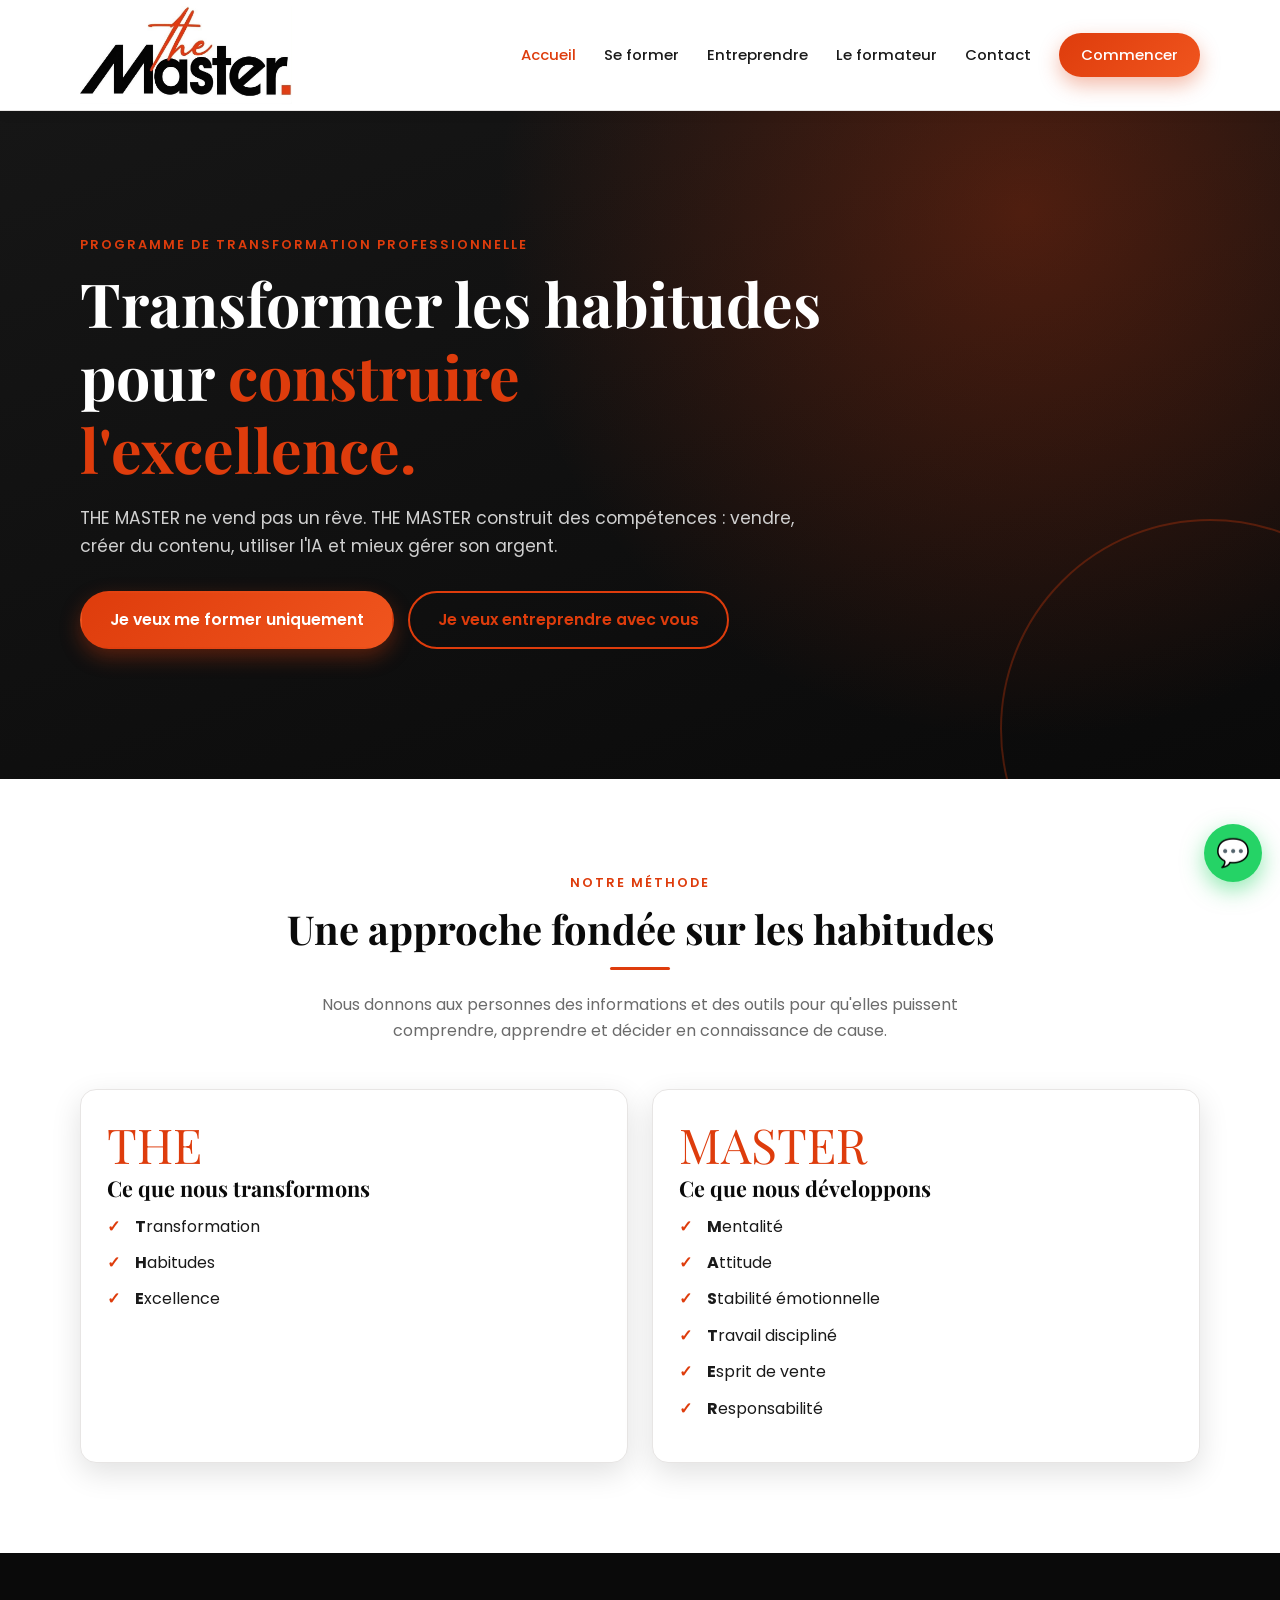
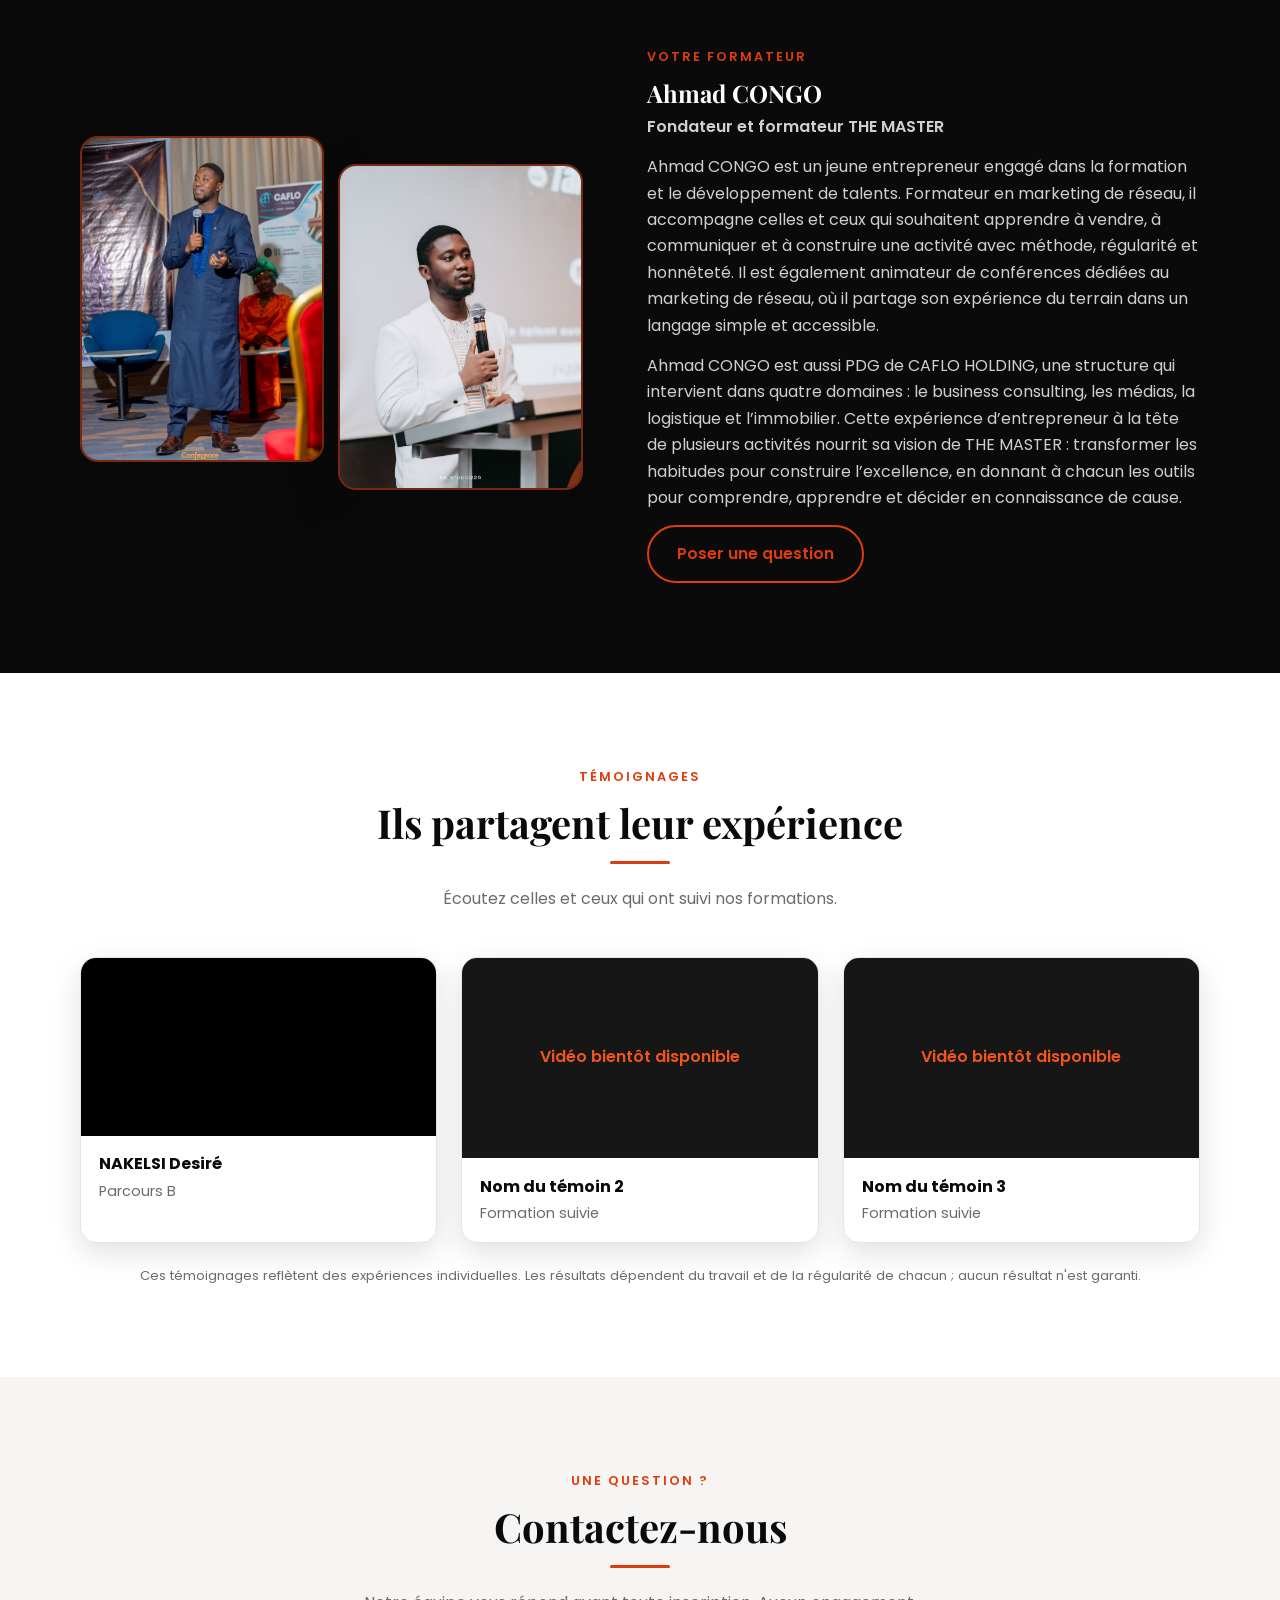
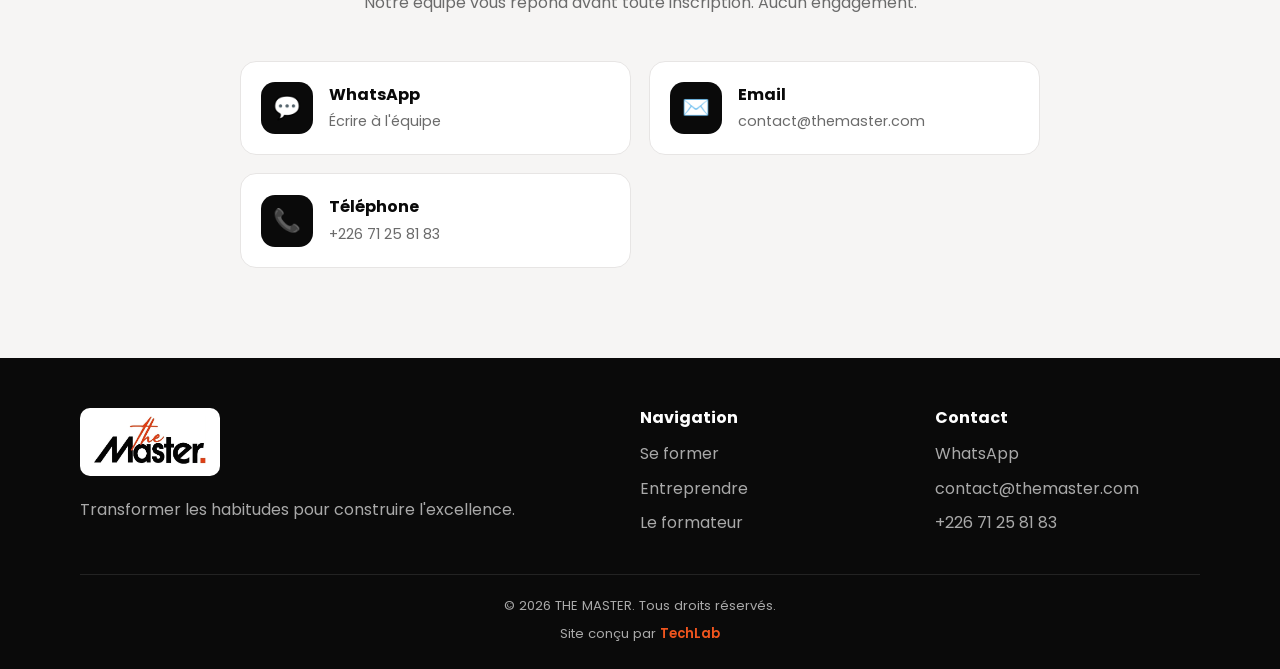
<file: index.html>
<!DOCTYPE html>
<html lang="fr">
<head>
  <meta charset="UTF-8">
  <meta name="viewport" content="width=device-width, initial-scale=1.0">
  <title>THE MASTER — Transformer les habitudes pour construire l'excellence</title>
  <meta name="description" content="THE MASTER est un programme de transformation professionnelle : formations en vente, création de contenu, IA et gestion financière.">
  <link rel="preconnect" href="https://fonts.googleapis.com">
  <link rel="preconnect" href="https://fonts.gstatic.com" crossorigin>
  <link href="https://fonts.googleapis.com/css2?family=Playfair+Display:wght@600;700&family=Poppins:wght@400;500;600&display=swap" rel="stylesheet">
  <link rel="stylesheet" href="css/style.css">
  <link rel="icon" href="images/logo.png">
</head>
<body>

  <!-- ===== EN-TÊTE ===== -->
  <header class="site-header">
    <div class="container nav">
      <a href="index.html" class="logo"><img src="images/logo.png" alt="THE MASTER" class="logo-img"></a>
      <button class="nav-toggle" aria-label="Ouvrir le menu" aria-expanded="false">
        <span></span><span></span><span></span>
      </button>
      <nav class="nav-links">
        <a href="index.html">Accueil</a>
        <a href="formation.html">Se former</a>
        <a href="entreprendre.html">Entreprendre</a>
        <a href="index.html#formateur">Le formateur</a>
        <a href="index.html#contact">Contact</a>
        <a href="index.html#accueil" class="btn btn-primary">Commencer</a>
      </nav>
    </div>
  </header>

  <main>

    <!-- ===== HERO : LES DEUX CHOIX ===== -->
    <section class="hero" id="accueil">
      <div class="container">
        <div class="hero-content">
          <span class="eyebrow">Programme de transformation professionnelle</span>
          <h1>Transformer les habitudes pour <em>construire l'excellence.</em></h1>
          <p>THE MASTER ne vend pas un rêve. THE MASTER construit des compétences : vendre, créer du contenu, utiliser l'IA et mieux gérer son argent.</p>
          <div class="hero-actions">
            <a href="formation.html" class="btn btn-primary">Je veux me former uniquement</a>
            <a href="entreprendre.html" class="btn btn-outline">Je veux entreprendre avec vous</a>
          </div>
        </div>
      </div>
    </section>

    <!-- ===== PRÉSENTATION DU CONCEPT ===== -->
    <section class="section" id="presentation">
      <div class="container text-center">
        <span class="eyebrow">Notre méthode</span>
        <h2 class="section-title">Une approche fondée sur les habitudes</h2>
        <div class="gold-line"></div>
        <p class="section-sub">Nous donnons aux personnes des informations et des outils pour qu'elles puissent comprendre, apprendre et décider en connaissance de cause.</p>

        <div class="grid-2" style="text-align:left;">
          <div class="card reveal">
            <div class="big-letter">THE</div>
            <h3>Ce que nous transformons</h3>
            <ul class="check-list">
              <li><strong>T</strong>ransformation</li>
              <li><strong>H</strong>abitudes</li>
              <li><strong>E</strong>xcellence</li>
            </ul>
          </div>
          <div class="card reveal">
            <div class="big-letter">MASTER</div>
            <h3>Ce que nous développons</h3>
            <ul class="check-list">
              <li><strong>M</strong>entalité</li>
              <li><strong>A</strong>ttitude</li>
              <li><strong>S</strong>tabilité émotionnelle</li>
              <li><strong>T</strong>ravail discipliné</li>
              <li><strong>E</strong>sprit de vente</li>
              <li><strong>R</strong>esponsabilité</li>
            </ul>
          </div>
        </div>
      </div>
    </section>

    <!-- ===== LE FORMATEUR =====
      Images : images/formateur/ahmad-congo-1.jpg et ahmad-congo-2.jpg
      Si une seule photo, supprime le 2e bloc <div class="trainer-photo">. -->
    <section class="section section-dark" id="formateur">
      <div class="container">
        <div class="trainer-grid">
          <div class="trainer-photos reveal">
            <div class="trainer-photo">
              <img src="images/formateur/ahmad-congo-1.jpg" alt="Ahmad CONGO, formateur THE MASTER" loading="lazy">
            </div>
            <div class="trainer-photo">
              <img src="images/formateur/ahmad-congo-2.jpg" alt="Ahmad CONGO en formation" loading="lazy">
            </div>
          </div>

          <div class="trainer-bio reveal">
            <span class="eyebrow">Votre formateur</span>
            <h2>Ahmad CONGO</h2>
            <p class="trainer-role">Fondateur et formateur  THE MASTER</p>
            <!-- BIOGRAPHIE : remplace les paragraphes ci-dessous par la vraie biographie -->
            <p>Ahmad CONGO est un jeune entrepreneur engagé dans la formation et le développement de talents. Formateur en marketing de réseau, il accompagne celles et ceux qui souhaitent apprendre à vendre, à communiquer et à construire une activité avec méthode, régularité et honnêteté. Il est également animateur de conférences dédiées au marketing de réseau, où il partage son expérience du terrain dans un langage simple et accessible.</p>
            <p>Ahmad CONGO est aussi PDG de CAFLO HOLDING, une structure qui intervient dans quatre domaines : le business consulting, les médias, la logistique et l’immobilier. Cette expérience d’entrepreneur à la tête de plusieurs activités nourrit sa vision de THE MASTER : transformer les habitudes pour construire l’excellence, en donnant à chacun les outils pour comprendre, apprendre et décider en connaissance de cause.</p>
            <a href="#contact" class="btn btn-outline">Poser une question</a>
          </div>
        </div>
      </div>
    </section>

    <!-- ===== TÉMOIGNAGES (vidéos Cloudinary, voir js/config.js) ===== -->
    <section class="section" id="temoignages">
      <div class="container text-center">
        <span class="eyebrow">Témoignages</span>
        <h2 class="section-title">Ils partagent leur expérience</h2>
        <div class="gold-line"></div>
        <p class="section-sub">Écoutez celles et ceux qui ont suivi nos formations.</p>
        <div class="video-grid" id="temoignages-liste"></div>
        <p class="fine-print">Ces témoignages reflètent des expériences individuelles. Les résultats dépendent du travail et de la régularité de chacun ; aucun résultat n'est garanti.</p>
      </div>
    </section>

    <!-- ===== CONTACT ===== -->
    <section class="section section-alt" id="contact">
      <div class="container text-center">
        <span class="eyebrow">Une question ?</span>
        <h2 class="section-title">Contactez-nous</h2>
        <div class="gold-line"></div>
        <p class="section-sub">Notre équipe vous répond avant toute inscription. Aucun engagement.</p>

        <div class="contact-grid" style="text-align:left; max-width:800px; margin:0 auto;">
          <a class="contact-item" data-wa href="#">
            <div class="contact-ico">💬</div>
            <div><strong>WhatsApp</strong><span>Écrire à l'équipe</span></div>
          </a>
          <a class="contact-item" data-mail href="#">
            <div class="contact-ico">✉️</div>
            <div><strong>Email</strong><span data-mail-text></span></div>
          </a>
          <a class="contact-item" data-tel href="#">
            <div class="contact-ico">📞</div>
            <div><strong>Téléphone</strong><span data-tel-text></span></div>
          </a>
        </div>
      </div>
    </section>

  </main>

  <!-- ===== PIED DE PAGE ===== -->
  <footer class="site-footer">
    <div class="container">
      <div class="footer-grid">
        <div>
          <a href="index.html" class="logo"><img src="images/logo.png" alt="THE MASTER" class="logo-img"></a>
          <p style="margin-top:12px;">Transformer les habitudes pour construire l'excellence.</p>
        </div>
        <div>
          <h4>Navigation</h4>
          <ul>
            <li><a href="formation.html">Se former</a></li>
            <li><a href="entreprendre.html">Entreprendre</a></li>
            <li><a href="index.html#formateur">Le formateur</a></li>
          </ul>
        </div>
        <div>
          <h4>Contact</h4>
          <ul>
            <li><a data-wa href="#">WhatsApp</a></li>
            <li><a data-mail href="#"><span data-mail-text></span></a></li>
            <li><a data-tel href="#"><span data-tel-text></span></a></li>
          </ul>
        </div>
      </div>
      <div class="footer-bottom">© <span data-year></span> THE MASTER. Tous droits réservés. <span class="credit">Site conçu par <a href="https://kaderfor.github.io/portfolio-kader/" target="_blank" rel="noopener">TechLab</a></span></div>
    </div>
  </footer>

  <a class="wa-float" data-wa href="#" aria-label="Discuter sur WhatsApp">💬</a>

  <script src="js/config.js"></script>
  <script src="js/main.js"></script>
</body>
</html>
</file>
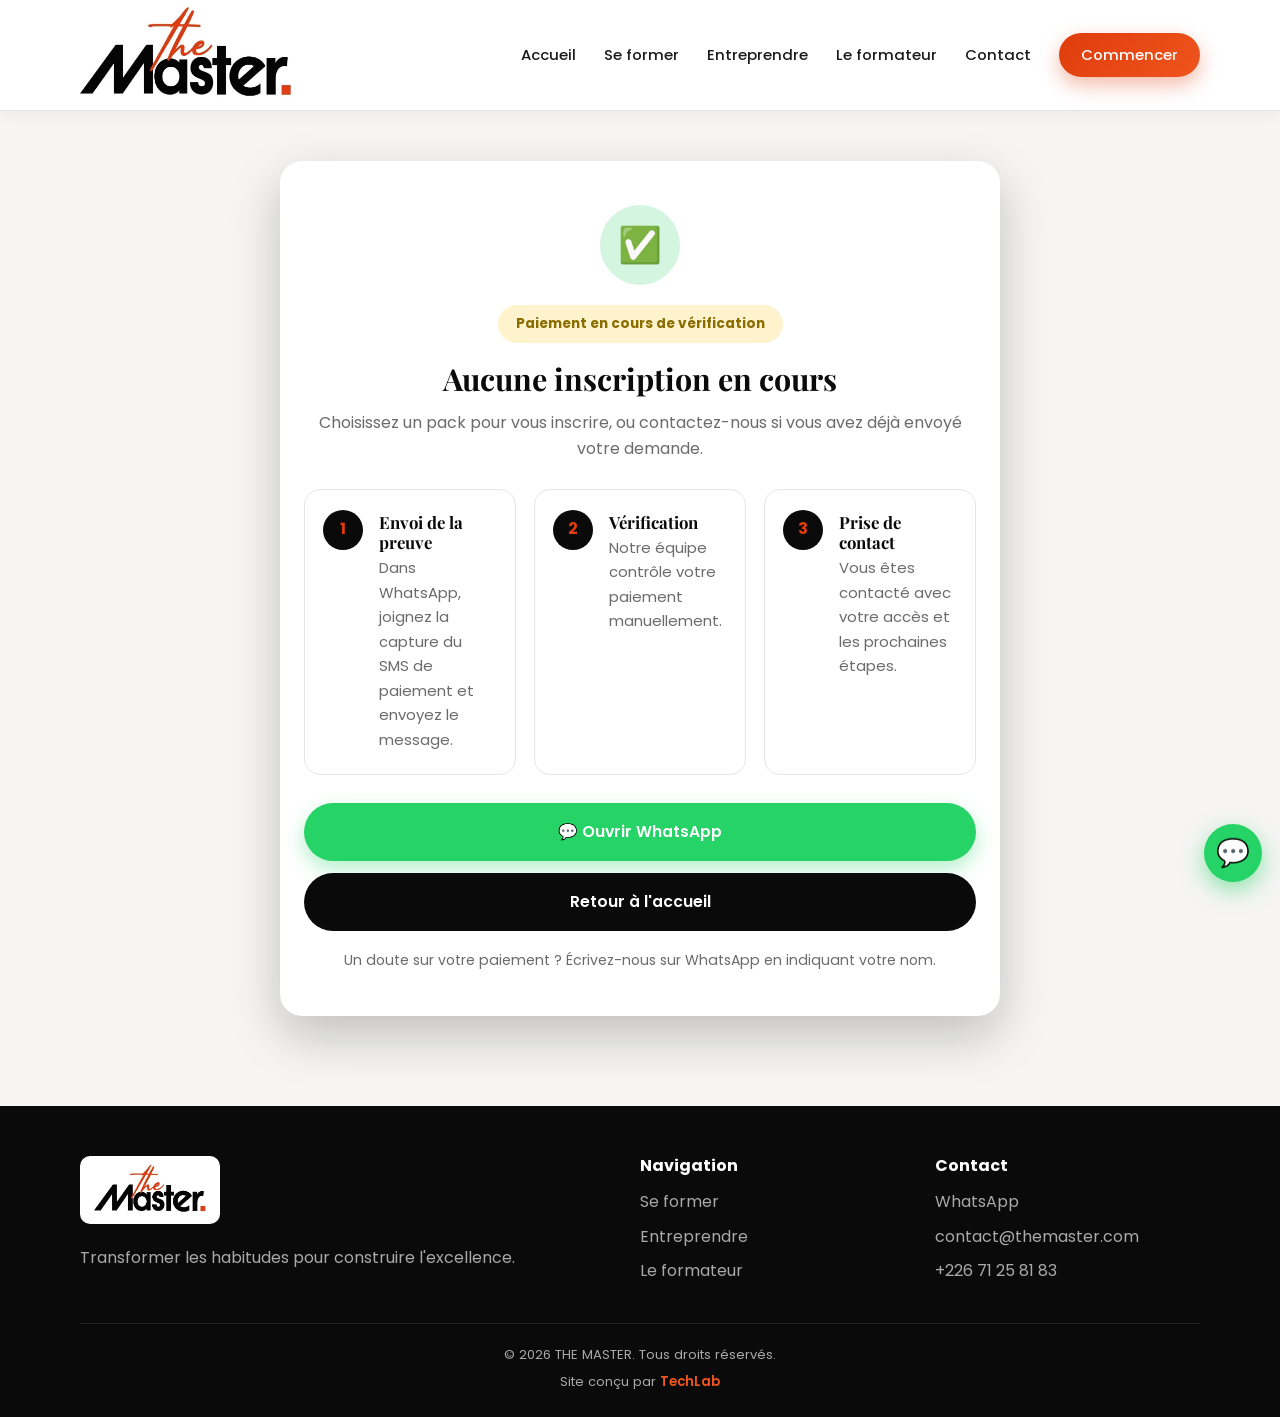
<file: confirmation.html>
<!DOCTYPE html>
<html lang="fr">
<head>
  <meta charset="UTF-8">
  <meta name="viewport" content="width=device-width, initial-scale=1.0">
  <title>Inscription réussie — THE MASTER</title>
  <meta name="robots" content="noindex">
  <link rel="preconnect" href="https://fonts.googleapis.com">
  <link rel="preconnect" href="https://fonts.gstatic.com" crossorigin>
  <link href="https://fonts.googleapis.com/css2?family=Playfair+Display:wght@600;700&family=Poppins:wght@400;500;600&display=swap" rel="stylesheet">
  <link rel="stylesheet" href="css/style.css">
  <link rel="icon" href="images/logo.png">
</head>
<body>

  <header class="site-header">
    <div class="container nav">
      <a href="index.html" class="logo"><img src="images/logo.png" alt="THE MASTER" class="logo-img"></a>
      <button class="nav-toggle" aria-label="Ouvrir le menu" aria-expanded="false">
        <span></span><span></span><span></span>
      </button>
      <nav class="nav-links">
        <a href="index.html">Accueil</a>
        <a href="formation.html">Se former</a>
        <a href="entreprendre.html">Entreprendre</a>
        <a href="index.html#formateur">Le formateur</a>
        <a href="index.html#contact">Contact</a>
        <a href="index.html#accueil" class="btn btn-primary">Commencer</a>
      </nav>
    </div>
  </header>

  <main>
    <section class="section section-alt" style="padding-top:50px;">
      <div class="container">
        <div class="confirm-card">

          <div class="confirm-icon" style="background:#d4f5df;">✅</div>
          <span class="status-badge status-pending">Paiement en cours de vérification</span>
          <h1 style="margin-top:18px;" id="titre">Inscription réussie !</h1>
          <p style="color:var(--muted);" id="intro">Nous vérifions votre paiement et vous serez contacté très bientôt.</p>

          <div class="payment-details" id="recap" style="text-align:left; margin-top:26px;"></div>

          <div class="info-box" style="text-align:left; margin-top:22px;" id="rappel">
            <strong>Dernière vérification :</strong> avez-vous bien envoyé le message WhatsApp avec la capture de votre paiement ? Sans ce message, nous ne pouvons pas traiter votre demande.
          </div>

          <div class="steps" style="text-align:left; margin-top:26px;">
            <div class="step"><h4>Envoi de la preuve</h4><p>Dans WhatsApp, joignez la capture du SMS de paiement et envoyez le message.</p></div>
            <div class="step"><h4>Vérification</h4><p>Notre équipe contrôle votre paiement manuellement.</p></div>
            <div class="step"><h4>Prise de contact</h4><p>Vous êtes contacté avec votre accès et les prochaines étapes.</p></div>
          </div>

          <div style="display:flex; flex-direction:column; gap:12px; margin-top:8px;">
            <a id="btn-renvoyer" data-wa href="#" class="btn btn-whatsapp btn-block">💬 Ouvrir WhatsApp</a>
            <a href="index.html" class="btn btn-dark btn-block">Retour à l'accueil</a>
          </div>

          <p class="pending-note">Un doute sur votre paiement ? Écrivez-nous sur WhatsApp en indiquant votre nom.</p>
        </div>
      </div>
    </section>
  </main>

  <footer class="site-footer">
    <div class="container">
      <div class="footer-grid">
        <div>
          <a href="index.html" class="logo"><img src="images/logo.png" alt="THE MASTER" class="logo-img"></a>
          <p style="margin-top:12px;">Transformer les habitudes pour construire l'excellence.</p>
        </div>
        <div>
          <h4>Navigation</h4>
          <ul>
            <li><a href="formation.html">Se former</a></li>
            <li><a href="entreprendre.html">Entreprendre</a></li>
            <li><a href="index.html#formateur">Le formateur</a></li>
          </ul>
        </div>
        <div>
          <h4>Contact</h4>
          <ul>
            <li><a data-wa href="#">WhatsApp</a></li>
            <li><a data-mail href="#"><span data-mail-text></span></a></li>
            <li><a data-tel href="#"><span data-tel-text></span></a></li>
          </ul>
        </div>
      </div>
      <div class="footer-bottom">© <span data-year></span> THE MASTER. Tous droits réservés. <span class="credit">Site conçu par <a href="https://kaderfor.github.io/portfolio-kader/" target="_blank" rel="noopener">TechLab</a></span></div>
    </div>
  </footer>

  <a class="wa-float" data-wa href="#" aria-label="Discuter sur WhatsApp">💬</a>

  <script src="js/config.js"></script>
  <script src="js/main.js"></script>
  <script>
    document.addEventListener("DOMContentLoaded", () => {
      let commande = null;
      try { commande = JSON.parse(sessionStorage.getItem("themaster_commande")); } catch (e) {}

      const recap = document.getElementById("recap");

      if (!commande) {
        // Page ouverte sans inscription préalable
        recap.style.display = "none";
        document.getElementById("rappel").style.display = "none";
        document.getElementById("titre").textContent = "Aucune inscription en cours";
        document.getElementById("intro").textContent = "Choisissez un pack pour vous inscrire, ou contactez-nous si vous avez déjà envoyé votre demande.";
        return;
      }

      document.getElementById("titre").textContent = "Inscription réussie, " + commande.nom.split(" ")[0] + " !";

      const lignes = [
        ["Pack", commande.pack],
        ["Montant", commande.montant],
        ["Moyen de paiement", commande.paiement],
        ["Compte ayant payé", commande.payeur],
        ["Numéro du transfert", commande.numero]
      ];
      lignes.forEach(([label, valeur]) => {
        const div = document.createElement("div");
        div.className = "pay-line";
        const a = document.createElement("span");
        a.textContent = label;
        const b = document.createElement("strong");
        b.textContent = valeur;
        div.append(a, b);
        recap.appendChild(div);
      });

      // Le bouton rouvre WhatsApp avec le même message (si le premier envoi n'a pas abouti)
      const btn = document.getElementById("btn-renvoyer");
      btn.textContent = "💬 Renvoyer le message sur WhatsApp";
      btn.href = "https://wa.me/" + CONFIG.whatsapp + "?text=" + encodeURIComponent(commande.message);
      btn.target = "_blank";
      btn.rel = "noopener";
      btn.removeAttribute("data-wa");
    });
  </script>
</body>
</html>
</file>
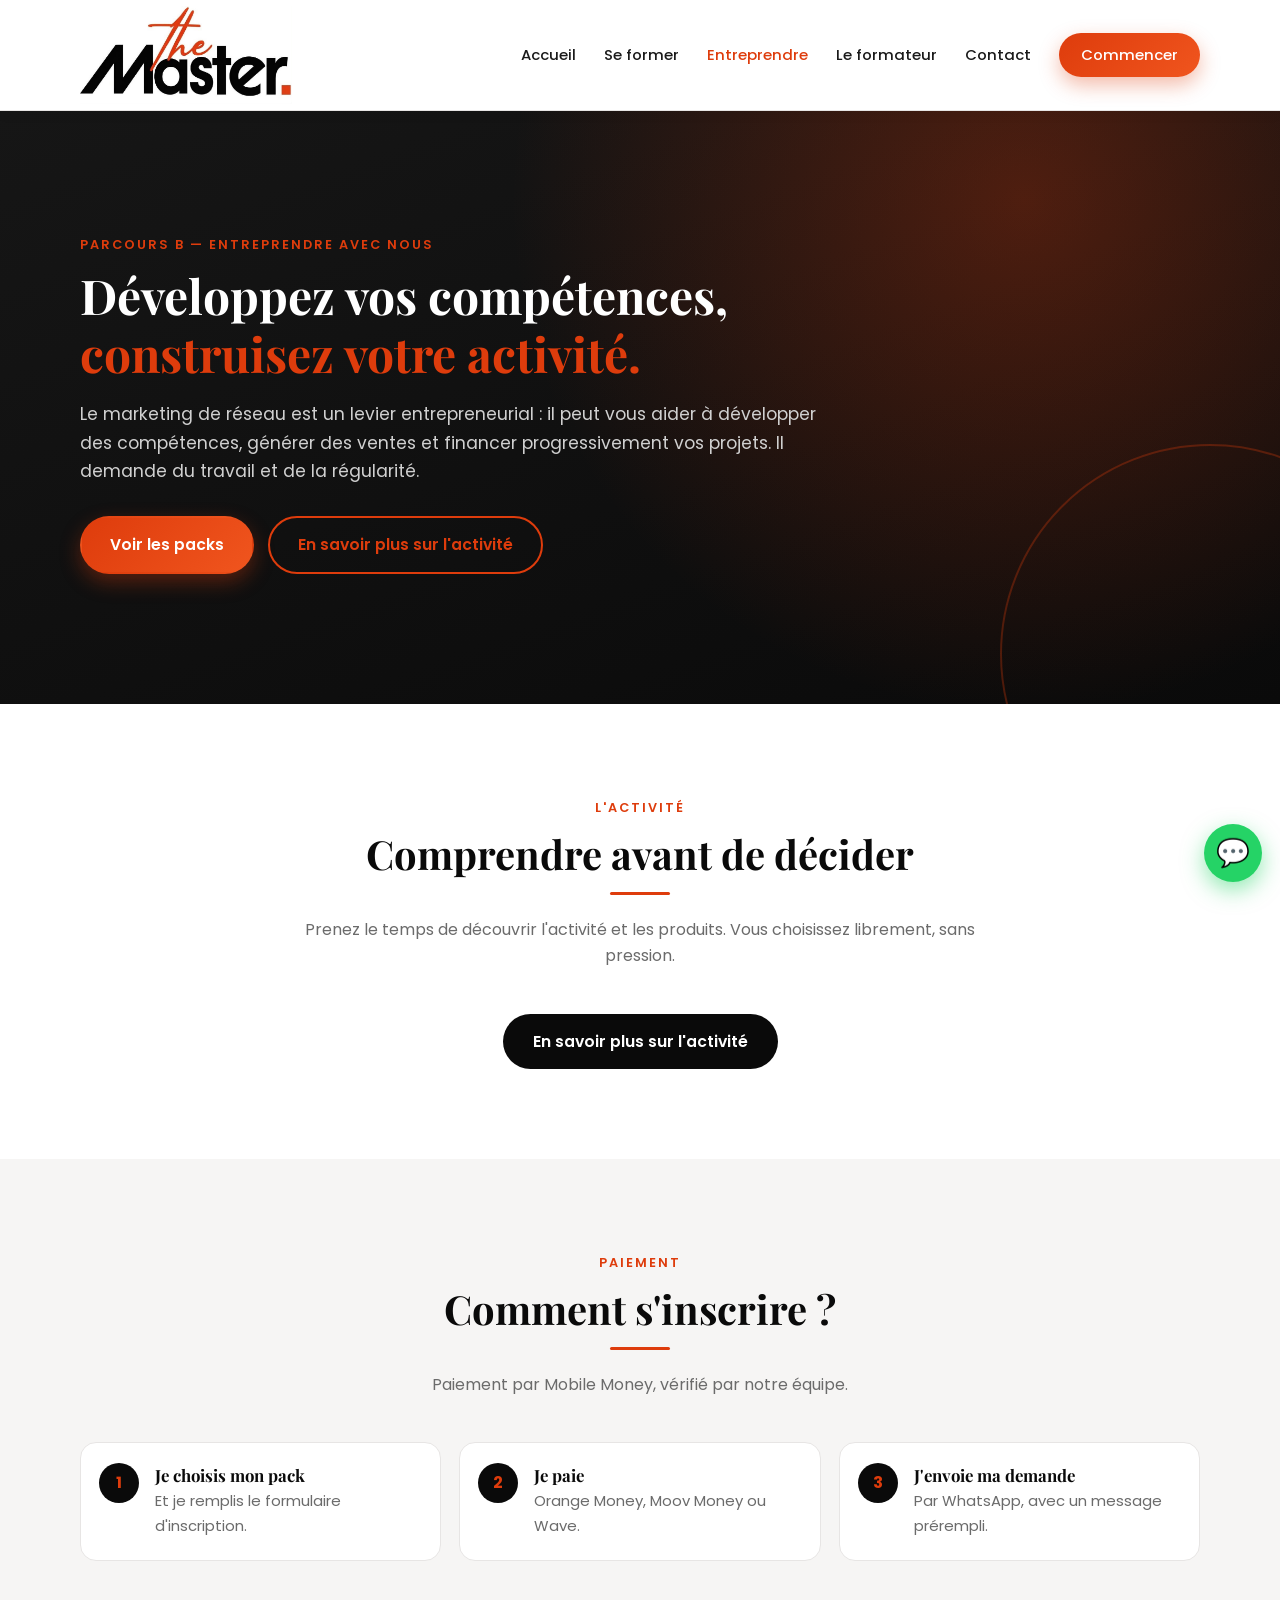
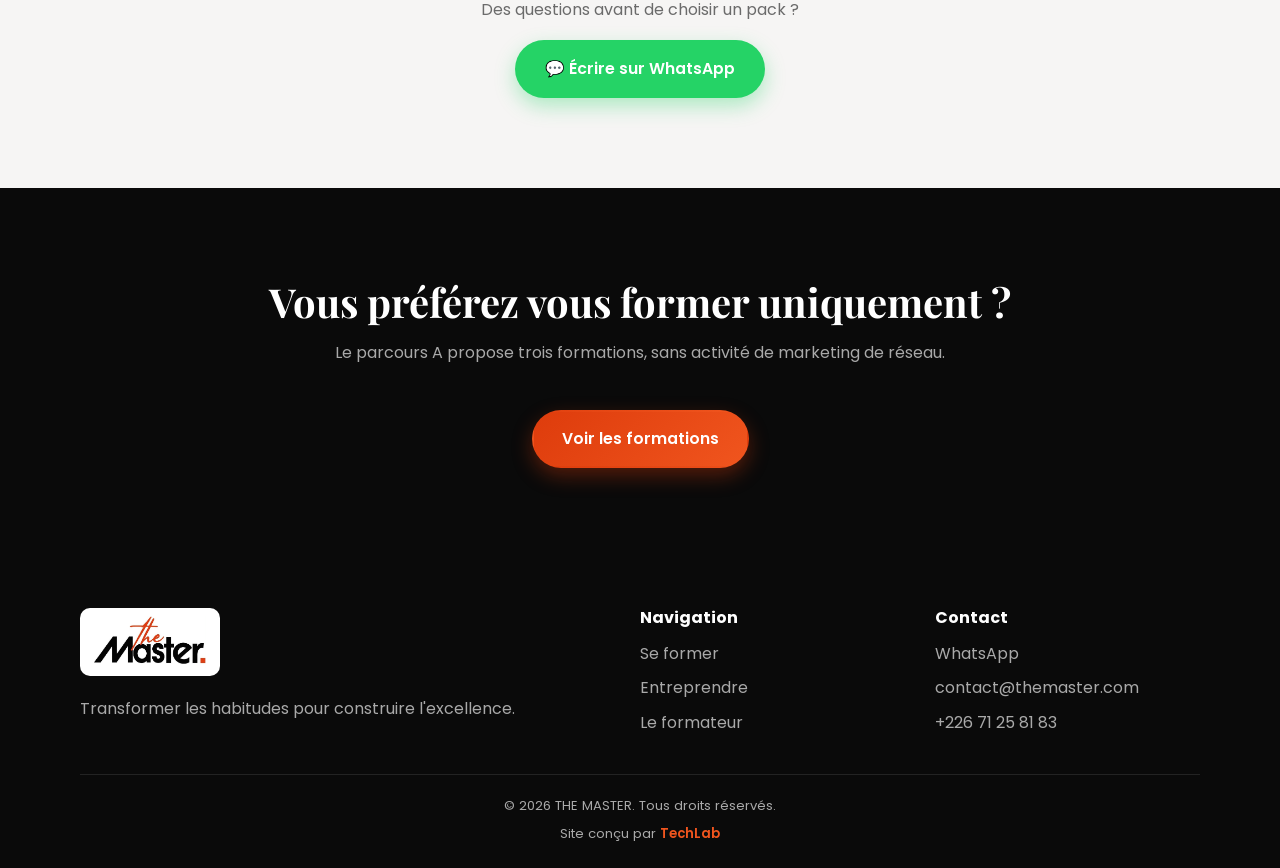
<file: entreprendre.html>
<!DOCTYPE html>
<html lang="fr">
<head>
  <meta charset="UTF-8">
  <meta name="viewport" content="width=device-width, initial-scale=1.0">
  <title>Entreprendre avec nous — THE MASTER</title>
  <meta name="description" content="Découvrez les packs THE MASTER associant formations et produits pour envisager une activité de marketing de réseau avec notre équipe.">
  <link rel="preconnect" href="https://fonts.googleapis.com">
  <link rel="preconnect" href="https://fonts.gstatic.com" crossorigin>
  <link href="https://fonts.googleapis.com/css2?family=Playfair+Display:wght@600;700&family=Poppins:wght@400;500;600&display=swap" rel="stylesheet">
  <link rel="stylesheet" href="css/style.css">
  <link rel="icon" href="images/logo.png">
</head>
<body>

  <header class="site-header">
    <div class="container nav">
      <a href="index.html" class="logo"><img src="images/logo.png" alt="THE MASTER" class="logo-img"></a>
      <button class="nav-toggle" aria-label="Ouvrir le menu" aria-expanded="false">
        <span></span><span></span><span></span>
      </button>
      <nav class="nav-links">
        <a href="index.html">Accueil</a>
        <a href="formation.html">Se former</a>
        <a href="entreprendre.html">Entreprendre</a>
        <a href="index.html#formateur">Le formateur</a>
        <a href="index.html#contact">Contact</a>
        <a href="index.html#accueil" class="btn btn-primary">Commencer</a>
      </nav>
    </div>
  </header>

  <main>

    <!-- ================= VUE 1 : PRÉSENTATION ================= -->
    <section class="hero page-hero" data-view="intro">
      <div class="container">
        <div class="hero-content">
          <span class="eyebrow">Parcours B — Entreprendre avec nous</span>
          <h1>Développez vos compétences, <em>construisez votre activité.</em></h1>
          <p>Le marketing de réseau est un levier entrepreneurial : il peut vous aider à développer des compétences, générer des ventes et financer progressivement vos projets. Il demande du travail et de la régularité.</p>
          <div class="hero-actions">
            <a href="#packs" class="btn btn-primary">Voir les packs</a>
            <a href="#activite" class="btn btn-outline">En savoir plus sur l'activité</a>
          </div>
        </div>
      </div>
    </section>

    <section class="section" id="activite" data-view="intro">
      <div class="container text-center">
        <span class="eyebrow">L'activité</span>
        <h2 class="section-title">Comprendre avant de décider</h2>
        <div class="gold-line"></div>
        <p class="section-sub">Prenez le temps de découvrir l'activité et les produits. Vous choisissez librement, sans pression.</p>

        <div class="toggle-wrap" style="margin-top:0;">
          <button type="button" class="btn btn-dark" data-toggle="forever-info"
                  data-open-text="En savoir plus sur l'activité"
                  data-close-text="Masquer la présentation">En savoir plus sur l'activité</button>
        </div>

        <div class="collapsible" id="forever-info" style="text-align:left;">
          <div class="forever-box">

            <h3>Forever en bref</h3>
            <p>Forever Living Products (« Forever ») est une entreprise fondée en 1978 par Rex Maughan, en Arizona. Elle est aujourd'hui présente dans plus de 140 pays et s'est construite autour de l'aloe vera.</p>
            <p>Forever indique maîtriser toute la chaîne : les champs d'aloès, la fabrication, les laboratoires de contrôle qualité et la distribution. Elle met en avant quatre principes : la qualité, la bienveillance, l'honneur et la volonté de ne jamais céder à la facilité.</p>

            <h4 style="margin:26px 0 12px;">Les produits</h4>
            <p>Forever propose des gammes variées, vendues exclusivement en vente directe :</p>
            <ul class="check-list" style="margin-bottom:18px;">
              <li>Boissons à base d'aloe vera</li>
              <li>Compléments alimentaires (nutrition, immunité, style de vie actif)</li>
              <li>Gestion du poids</li>
              <li>Produits de la ruche</li>
              <li>Hygiène, soins du corps et soins du visage</li>
              <li>Parfums</li>
            </ul>
            <p style="font-size:0.88rem;">Ces produits sont destinés à des personnes en bonne santé et ne remplacent ni un traitement médical, ni une alimentation variée.</p>

            <h4 style="margin:26px 0 12px;">L'activité</h4>
            <p>En rejoignant l'activité, vous devenez distributeur indépendant. Concrètement :</p>
            <ul class="check-list" style="margin-bottom:18px;">
              <li><strong>Vous utilisez et vous faites découvrir</strong> les produits autour de vous, et vous pouvez les vendre.</li>
              <li><strong>Vous pouvez parrainer</strong> d'autres personnes qui souhaitent aussi développer l'activité.</li>
              <li><strong>Vous êtes accompagné</strong> par votre parrain et par l'équipe, avec des formations et des supports (vidéos, fiches produits, outils).</li>
              <li><strong>Vous organisez votre rythme</strong> et fixez vos propres objectifs.</li>
            </ul>

            <h4 style="margin:26px 0 12px;">La rémunération, en bref</h4>
            <ul class="check-list" style="margin-bottom:18px;">
              <li>Une <strong>remise sur vos achats</strong> de produits Forever : 5 % avec les packs découverte et développement, 30 % avec le pack démarrage.</li>
              <li>Des <strong>commissions sur vos ventes</strong>.</li>
              <li>Une rémunération qui évolue avec votre activité et votre progression dans l'équipe.</li>
            </ul>
            <p>Le fonctionnement précis est expliqué pendant la formation, pour que vous compreniez tout avant de décider.</p>

            <div class="info-box">
              <strong>Bon à savoir :</strong> les résultats dépendent des ventes, du travail réalisé, de la régularité et de la manière dont chacun développe son activité. Aucun revenu n'est garanti.
            </div>
          </div>
        </div>
      </div>
    </section>

    <section class="section section-alt" data-view="intro">
      <div class="container text-center">
        <span class="eyebrow">Paiement</span>
        <h2 class="section-title">Comment s'inscrire ?</h2>
        <div class="gold-line"></div>
        <p class="section-sub">Paiement par Mobile Money, vérifié par notre équipe.</p>

        <div class="steps" style="text-align:left;">
          <div class="step reveal"><h4>Je choisis mon pack</h4><p>Et je remplis le formulaire d'inscription.</p></div>
          <div class="step reveal"><h4>Je paie</h4><p>Orange Money, Moov Money ou Wave.</p></div>
          <div class="step reveal"><h4>J'envoie ma demande</h4><p>Par WhatsApp, avec un message prérempli.</p></div>
        </div>

        <div style="margin-top:36px;">
          <p style="color:var(--muted); margin-bottom:16px;">Des questions avant de choisir un pack ?</p>
          <a data-wa href="#" class="btn btn-whatsapp">💬 Écrire sur WhatsApp</a>
        </div>
      </div>
    </section>

    <section class="section section-dark" data-view="intro">
      <div class="container text-center">
        <h2 class="section-title">Vous préférez vous former uniquement ?</h2>
        <p class="section-sub">Le parcours A propose trois formations, sans activité de marketing de réseau.</p>
        <a href="formation.html" class="btn btn-primary">Voir les formations</a>
      </div>
    </section>

    <!-- ================= VUE 2 : LES PACKS ================= -->
    <!-- Images : images/packs/pack-decouverte.jpg, pack-developpement.jpg, pack-demarrage.jpg -->
    <section class="section section-alt" id="packs" data-view="packs" hidden>
      <div class="container">
        <a href="#" class="back-link">← Retour à la présentation</a>

        <div class="text-center">
          <span class="eyebrow">Parcours B — Nos packs</span>
          <h2 class="section-title">Choisissez votre point de départ</h2>
          <div class="gold-line"></div>
          <p class="section-sub">Dans chaque pack, vous recevez des produits Forever d'une valeur égale au prix du pack, et une formation incluse en plus. Les formations sont proposées en présentiel ou en ligne, selon vos préférences.</p>
        </div>

        <div class="packs-grid" style="text-align:left;">

          <!-- PACK DÉCOUVERTE -->
          <div class="pack-card reveal">
            <div class="pack-image">
              <img src="images/packs/pack-decouverte.jpg" alt="Produits du pack découverte" loading="lazy">
            </div>
            <h3 class="pack-name">Pack découverte</h3>
            <p class="pack-desc">Pour découvrir l'activité</p>
            <div class="pack-price"><span data-prix="pack-decouverte">50 000 FCFA</span></div>
            <div class="pack-price-note">Remise de 5 % sur vos achats de produits Forever</div>
            <ul class="pack-list">
              <li class="list-title"><strong>Produits inclus :</strong></li>
              <li>Des produits Forever d'une valeur égale à 50 000 FCFA</li>
              <li class="list-title"><strong>Formation incluse en plus :</strong></li>
              <li>Formation du Pack 1 (parcours A) : bases et techniques de vente, présenter une offre et répondre aux objections, création de contenu, communication claire et professionnelle</li>
            </ul>
            <a href="inscription.html?pack=pack-decouverte" class="btn btn-dark btn-block">Choisir ce pack</a>
          </div>

          <!-- PACK DÉVELOPPEMENT -->
          <div class="pack-card reveal">
            <div class="pack-image">
              <img src="images/packs/pack-developpement.jpg" alt="Produits du pack développement" loading="lazy">
            </div>
            <h3 class="pack-name">Pack développement</h3>
            <p class="pack-desc">Pour démarrer avec un contenu plus complet</p>
            <div class="pack-price"><span data-prix="pack-developpement">150 000 FCFA</span></div>
            <div class="pack-price-note">Remise de 15 % sur vos achats de produits Forever</div>
            <ul class="pack-list">
              <li class="list-title"><strong>Produits inclus :</strong></li>
              <li>Des produits Forever d'une valeur égale à 150 000 FCFA</li>
              <li class="list-title"><strong>Formation incluse en plus :</strong></li>
              <li>Formation du Pack 2 (parcours A) : tout le contenu du Pack 1, plus un accompagnement d'une semaine, une initiation pratique à l'intelligence artificielle, la création de contenus pendant la semaine, des exercices et un suivi</li>
            </ul>
            <a href="inscription.html?pack=pack-developpement" class="btn btn-dark btn-block">Choisir ce pack</a>
          </div>

          <!-- PACK DÉMARRAGE -->
          <div class="pack-card featured reveal">
            <span class="pack-badge">Formule la plus complète</span>
            <div class="pack-image">
              <img src="images/packs/pack-demarrage.jpg" alt="Produits du pack démarrage" loading="lazy">
            </div>
            <h3 class="pack-name">Pack démarrage</h3>
            <p class="pack-desc">Pour démarrer avec une formule complète</p>
            <div class="pack-price"><span data-prix="pack-demarrage">310 000 FCFA</span></div>
            <div class="pack-price-note">Remise de 30 % sur vos achats de produits Forever</div>
            <ul class="pack-list">
              <li class="list-title"><strong>Produits inclus :</strong></li>
              <li>Des produits Forever d'une valeur égale à 310 000 FCFA</li>
              <li class="list-title"><strong>Formation incluse en plus :</strong></li>
              <li>Formation du Pack 3 (parcours A) : tous les contenus des Packs 1 et 2, plus une formation sur la gestion financière, des notions pour organiser ses revenus et ses dépenses, et une initiation aux principes de l'investissement en bourse</li>
            </ul>
            <a href="inscription.html?pack=pack-demarrage" class="btn btn-primary btn-block">Choisir ce pack</a>
          </div>

        </div>

        <div class="notice" style="text-align:left;">
          <strong>Aucune garantie de revenus.</strong> Ces packs ne garantissent ni gain, ni résultat rapide, ni réussite automatique. Les résultats dépendent notamment des ventes, du travail réalisé, de la régularité et de la manière dont vous développez votre activité.
        </div>
      </div>
    </section>

    <section class="section" data-view="packs" hidden>
      <div class="container">
        <div class="text-center">
          <span class="eyebrow">Transparence</span>
          <h2 class="section-title">Conditions d'achat et de participation</h2>
          <div class="gold-line"></div>
        </div>

        <div class="info-box" style="max-width:760px; margin:0 auto;">
          <ul class="check-list">
            <li>Chaque pack comprend des produits Forever d'une valeur égale à son prix, et une formation incluse en plus.</li>
            <li>Les packs découverte et développement donnent droit à une remise de 5 % sur tout achat de produits Forever ; le pack démarrage, à une remise de 30 %.</li>
            <li>Les formations sont proposées en présentiel ou en ligne, selon vos préférences.</li>
            <li>Votre paiement est vérifié manuellement par notre équipe avant la confirmation de votre accès.</li>
            <li>Aucun revenu n'est garanti : les résultats dépendent de votre travail, de vos ventes et de votre régularité.</li>
          </ul>
        </div>

        <div class="text-center" style="margin-top:34px;">
          <a data-wa href="#" class="btn btn-whatsapp">💬 Une question ? Écrivez-nous</a>
        </div>
      </div>
    </section>

  </main>

  <footer class="site-footer">
    <div class="container">
      <div class="footer-grid">
        <div>
          <a href="index.html" class="logo"><img src="images/logo.png" alt="THE MASTER" class="logo-img"></a>
          <p style="margin-top:12px;">Transformer les habitudes pour construire l'excellence.</p>
        </div>
        <div>
          <h4>Navigation</h4>
          <ul>
            <li><a href="formation.html">Se former</a></li>
            <li><a href="entreprendre.html">Entreprendre</a></li>
            <li><a href="index.html#formateur">Le formateur</a></li>
          </ul>
        </div>
        <div>
          <h4>Contact</h4>
          <ul>
            <li><a data-wa href="#">WhatsApp</a></li>
            <li><a data-mail href="#"><span data-mail-text></span></a></li>
            <li><a data-tel href="#"><span data-tel-text></span></a></li>
          </ul>
        </div>
      </div>
      <div class="footer-bottom">© <span data-year></span> THE MASTER. Tous droits réservés. <span class="credit">Site conçu par <a href="https://kaderfor.github.io/portfolio-kader/" target="_blank" rel="noopener">TechLab</a></span></div>
    </div>
  </footer>

  <a class="wa-float" data-wa href="#" aria-label="Discuter sur WhatsApp">💬</a>

  <script src="js/config.js"></script>
  <script src="js/main.js"></script>
</body>
</html>
</file>
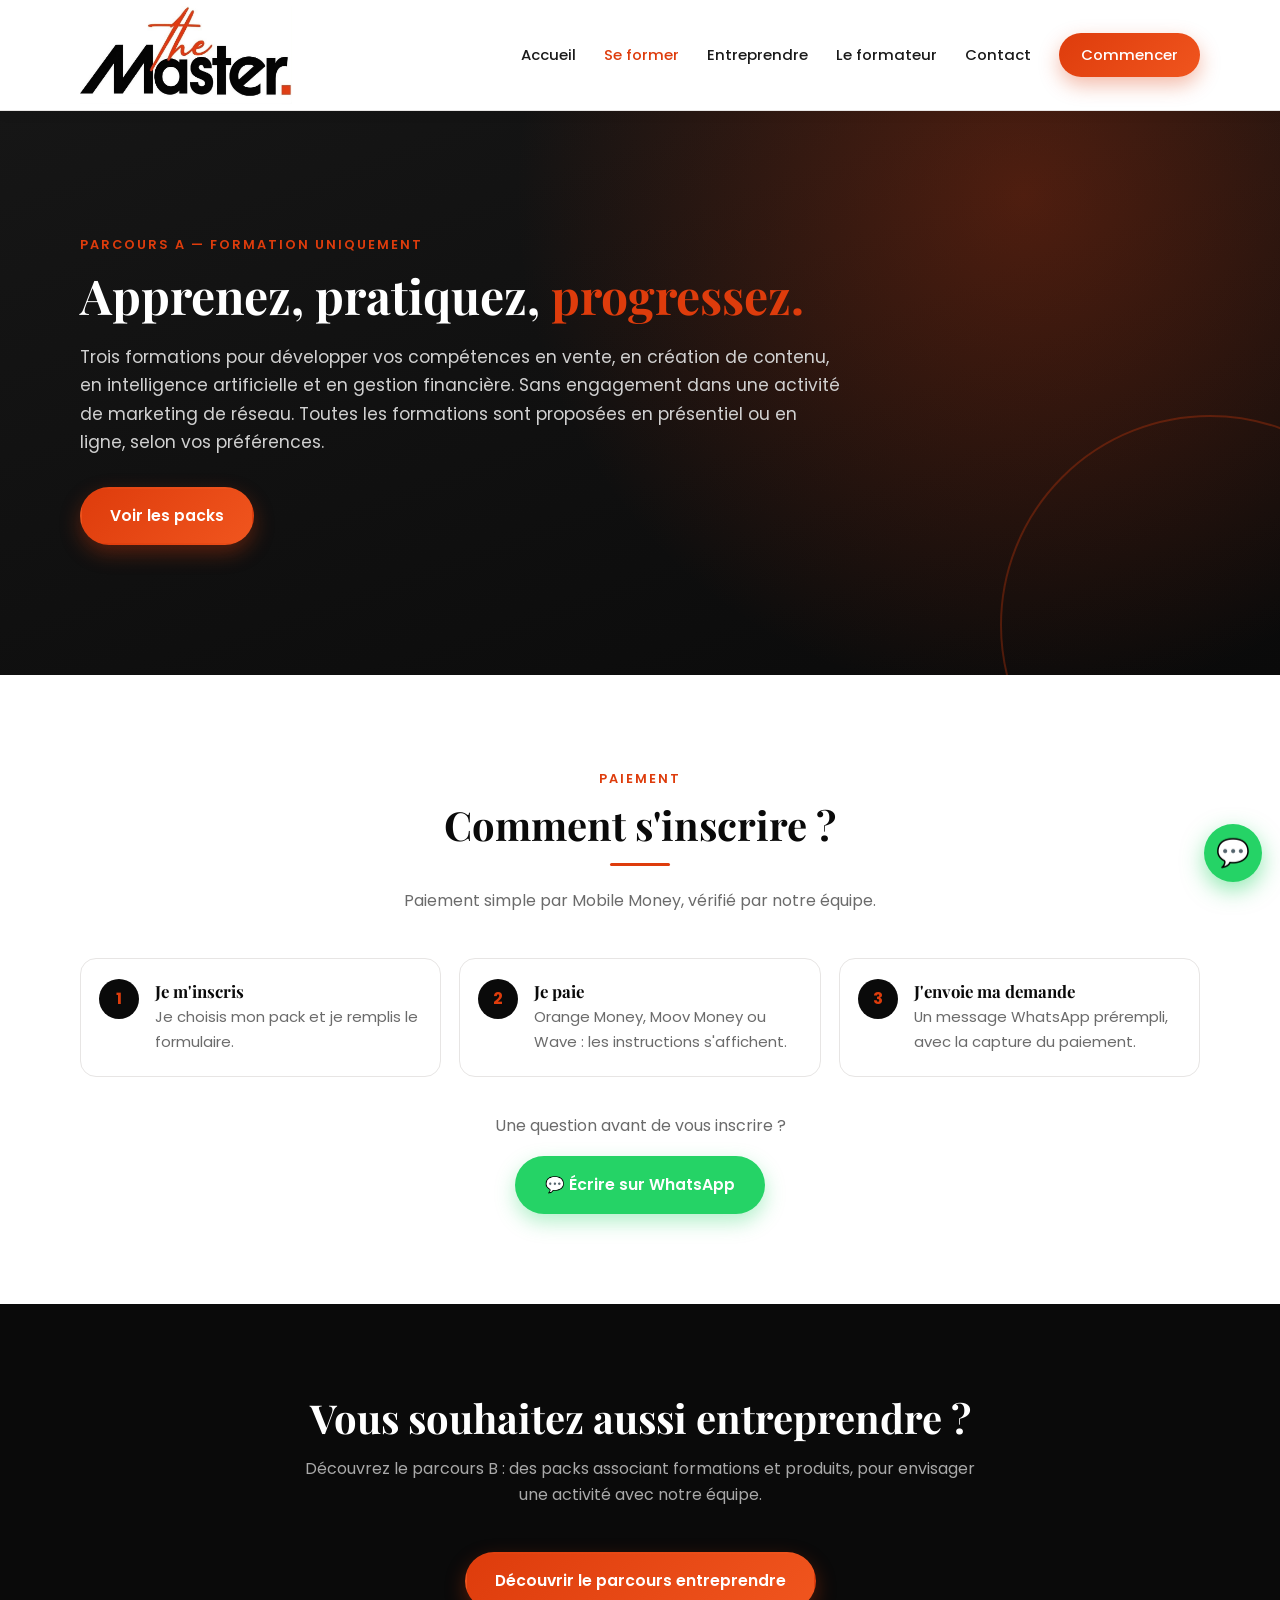
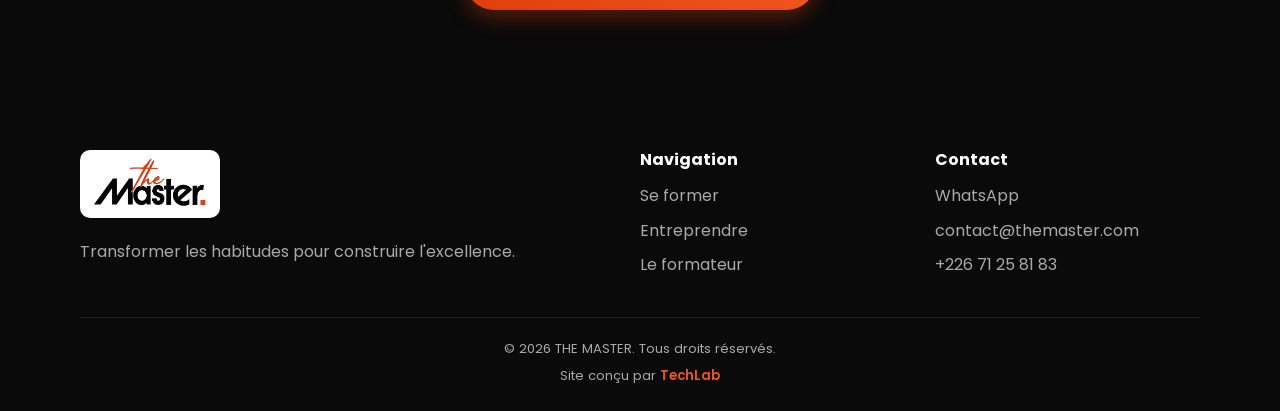
<file: formation.html>
<!DOCTYPE html>
<html lang="fr">
<head>
  <meta charset="UTF-8">
  <meta name="viewport" content="width=device-width, initial-scale=1.0">
  <title>Se former — THE MASTER</title>
  <meta name="description" content="Formations THE MASTER : vente, création de contenu, intelligence artificielle et gestion financière.">
  <link rel="preconnect" href="https://fonts.googleapis.com">
  <link rel="preconnect" href="https://fonts.gstatic.com" crossorigin>
  <link href="https://fonts.googleapis.com/css2?family=Playfair+Display:wght@600;700&family=Poppins:wght@400;500;600&display=swap" rel="stylesheet">
  <link rel="stylesheet" href="css/style.css">
  <link rel="icon" href="images/logo.png">
</head>
<body>

  <header class="site-header">
    <div class="container nav">
      <a href="index.html" class="logo"><img src="images/logo.png" alt="THE MASTER" class="logo-img"></a>
      <button class="nav-toggle" aria-label="Ouvrir le menu" aria-expanded="false">
        <span></span><span></span><span></span>
      </button>
      <nav class="nav-links">
        <a href="index.html">Accueil</a>
        <a href="formation.html">Se former</a>
        <a href="entreprendre.html">Entreprendre</a>
        <a href="index.html#formateur">Le formateur</a>
        <a href="index.html#contact">Contact</a>
        <a href="index.html#accueil" class="btn btn-primary">Commencer</a>
      </nav>
    </div>
  </header>

  <main>

    <!-- ================= VUE 1 : PRÉSENTATION ================= -->
    <section class="hero page-hero" data-view="intro">
      <div class="container">
        <div class="hero-content">
          <span class="eyebrow">Parcours A — Formation uniquement</span>
          <h1>Apprenez, pratiquez, <em>progressez.</em></h1>
          <p>Trois formations pour développer vos compétences en vente, en création de contenu, en intelligence artificielle et en gestion financière. Sans engagement dans une activité de marketing de réseau. Toutes les formations sont proposées en présentiel ou en ligne, selon vos préférences.</p>
          <div class="hero-actions">
            <a href="#packs" class="btn btn-primary">Voir les packs</a>
          </div>
        </div>
      </div>
    </section>

    <section class="section" data-view="intro">
      <div class="container text-center">
        <span class="eyebrow">Paiement</span>
        <h2 class="section-title">Comment s'inscrire ?</h2>
        <div class="gold-line"></div>
        <p class="section-sub">Paiement simple par Mobile Money, vérifié par notre équipe.</p>

        <div class="steps" style="text-align:left;">
          <div class="step reveal"><h4>Je m'inscris</h4><p>Je choisis mon pack et je remplis le formulaire.</p></div>
          <div class="step reveal"><h4>Je paie</h4><p>Orange Money, Moov Money ou Wave : les instructions s'affichent.</p></div>
          <div class="step reveal"><h4>J'envoie ma demande</h4><p>Un message WhatsApp prérempli, avec la capture du paiement.</p></div>
        </div>

        <div style="margin-top:36px;">
          <p style="color:var(--muted); margin-bottom:16px;">Une question avant de vous inscrire ?</p>
          <a data-wa href="#" class="btn btn-whatsapp">💬 Écrire sur WhatsApp</a>
        </div>
      </div>
    </section>

    <section class="section section-dark" data-view="intro">
      <div class="container text-center">
        <h2 class="section-title">Vous souhaitez aussi entreprendre ?</h2>
        <p class="section-sub">Découvrez le parcours B : des packs associant formations et produits, pour envisager une activité avec notre équipe.</p>
        <a href="entreprendre.html" class="btn btn-primary">Découvrir le parcours entreprendre</a>
      </div>
    </section>

    <!-- ================= VUE 2 : LES PACKS ================= -->
    <section class="section section-alt" id="packs" data-view="packs" hidden>
      <div class="container">
        <a href="#" class="back-link">← Retour à la présentation</a>

        <div class="text-center">
          <span class="eyebrow">Parcours A — Nos formations</span>
          <h2 class="section-title">Choisissez la formation qui vous correspond</h2>
          <div class="gold-line"></div>
          <p class="section-sub">Chaque pack contient les éléments du précédent. En présentiel ou en ligne, selon vos préférences.</p>
        </div>

        <div class="packs-grid" style="text-align:left;">

          <div class="pack-card reveal">
            <h3 class="pack-name">Pack 1</h3>
            <p class="pack-desc">Formation vente &amp; création de contenu</p>
            <div class="pack-price"><span data-prix="pack-1">25 000 FCFA</span></div>
            <ul class="pack-list">
              <li>Les bases et les techniques de vente</li>
              <li>Présenter une offre et répondre aux objections</li>
              <li>Créer du contenu pour faire connaître une activité ou une offre</li>
              <li>Les principes d'une communication claire et professionnelle</li>
            </ul>
            <a href="inscription.html?pack=pack-1" class="btn btn-dark btn-block">S'inscrire à ce pack</a>
          </div>

          <div class="pack-card reveal">
            <h3 class="pack-name">Pack 2</h3>
            <p class="pack-desc">Formation avec accompagnement pratique</p>
            <div class="pack-price"><span data-prix="pack-2">50 000 FCFA</span></div>
            <ul class="pack-list">
              <li><strong>Tout le contenu du Pack 1</strong></li>
              <li>Un accompagnement d'une semaine</li>
              <li>Une initiation pratique à l'intelligence artificielle</li>
              <li>La création de contenus pendant la semaine</li>
              <li>Des exercices et un suivi pour passer de la théorie à la pratique</li>
            </ul>
            <a href="inscription.html?pack=pack-2" class="btn btn-dark btn-block">S'inscrire à ce pack</a>
          </div>

          <div class="pack-card featured reveal">
            <span class="pack-badge">Formation complète</span>
            <h3 class="pack-name">Pack 3</h3>
            <p class="pack-desc">Le parcours le plus complet</p>
            <div class="pack-price"><span data-prix="pack-3">100 000 FCFA</span></div>
            <ul class="pack-list">
              <li><strong>Tous les contenus des Packs 1 et 2</strong></li>
              <li>Une formation sur la gestion financière</li>
              <li>Des notions pour mieux organiser ses revenus et ses dépenses</li>
              <li>Une initiation aux principes de l'investissement en bourse</li>
            </ul>
            <a href="inscription.html?pack=pack-3" class="btn btn-primary btn-block">S'inscrire à ce pack</a>
          </div>

        </div>

        <div class="notice" style="text-align:left;">
          <strong>À savoir :</strong> la partie financière est pédagogique. Elle vous aide à comprendre les options d'investissement, mais ne garantit ni gain, ni rendement.
        </div>

        <div class="text-center" style="margin-top:34px;">
          <a data-wa href="#" class="btn btn-whatsapp">💬 Une question ? Écrivez-nous</a>
        </div>
      </div>
    </section>

  </main>

  <footer class="site-footer">
    <div class="container">
      <div class="footer-grid">
        <div>
          <a href="index.html" class="logo"><img src="images/logo.png" alt="THE MASTER" class="logo-img"></a>
          <p style="margin-top:12px;">Transformer les habitudes pour construire l'excellence.</p>
        </div>
        <div>
          <h4>Navigation</h4>
          <ul>
            <li><a href="formation.html">Se former</a></li>
            <li><a href="entreprendre.html">Entreprendre</a></li>
            <li><a href="index.html#formateur">Le formateur</a></li>
          </ul>
        </div>
        <div>
          <h4>Contact</h4>
          <ul>
            <li><a data-wa href="#">WhatsApp</a></li>
            <li><a data-mail href="#"><span data-mail-text></span></a></li>
            <li><a data-tel href="#"><span data-tel-text></span></a></li>
          </ul>
        </div>
      </div>
      <div class="footer-bottom">© <span data-year></span> THE MASTER. Tous droits réservés. <span class="credit">Site conçu par <a href="https://kaderfor.github.io/portfolio-kader/" target="_blank" rel="noopener">TechLab</a></span></div>
    </div>
  </footer>

  <a class="wa-float" data-wa href="#" aria-label="Discuter sur WhatsApp">💬</a>

  <script src="js/config.js"></script>
  <script src="js/main.js"></script>
</body>
</html>
</file>
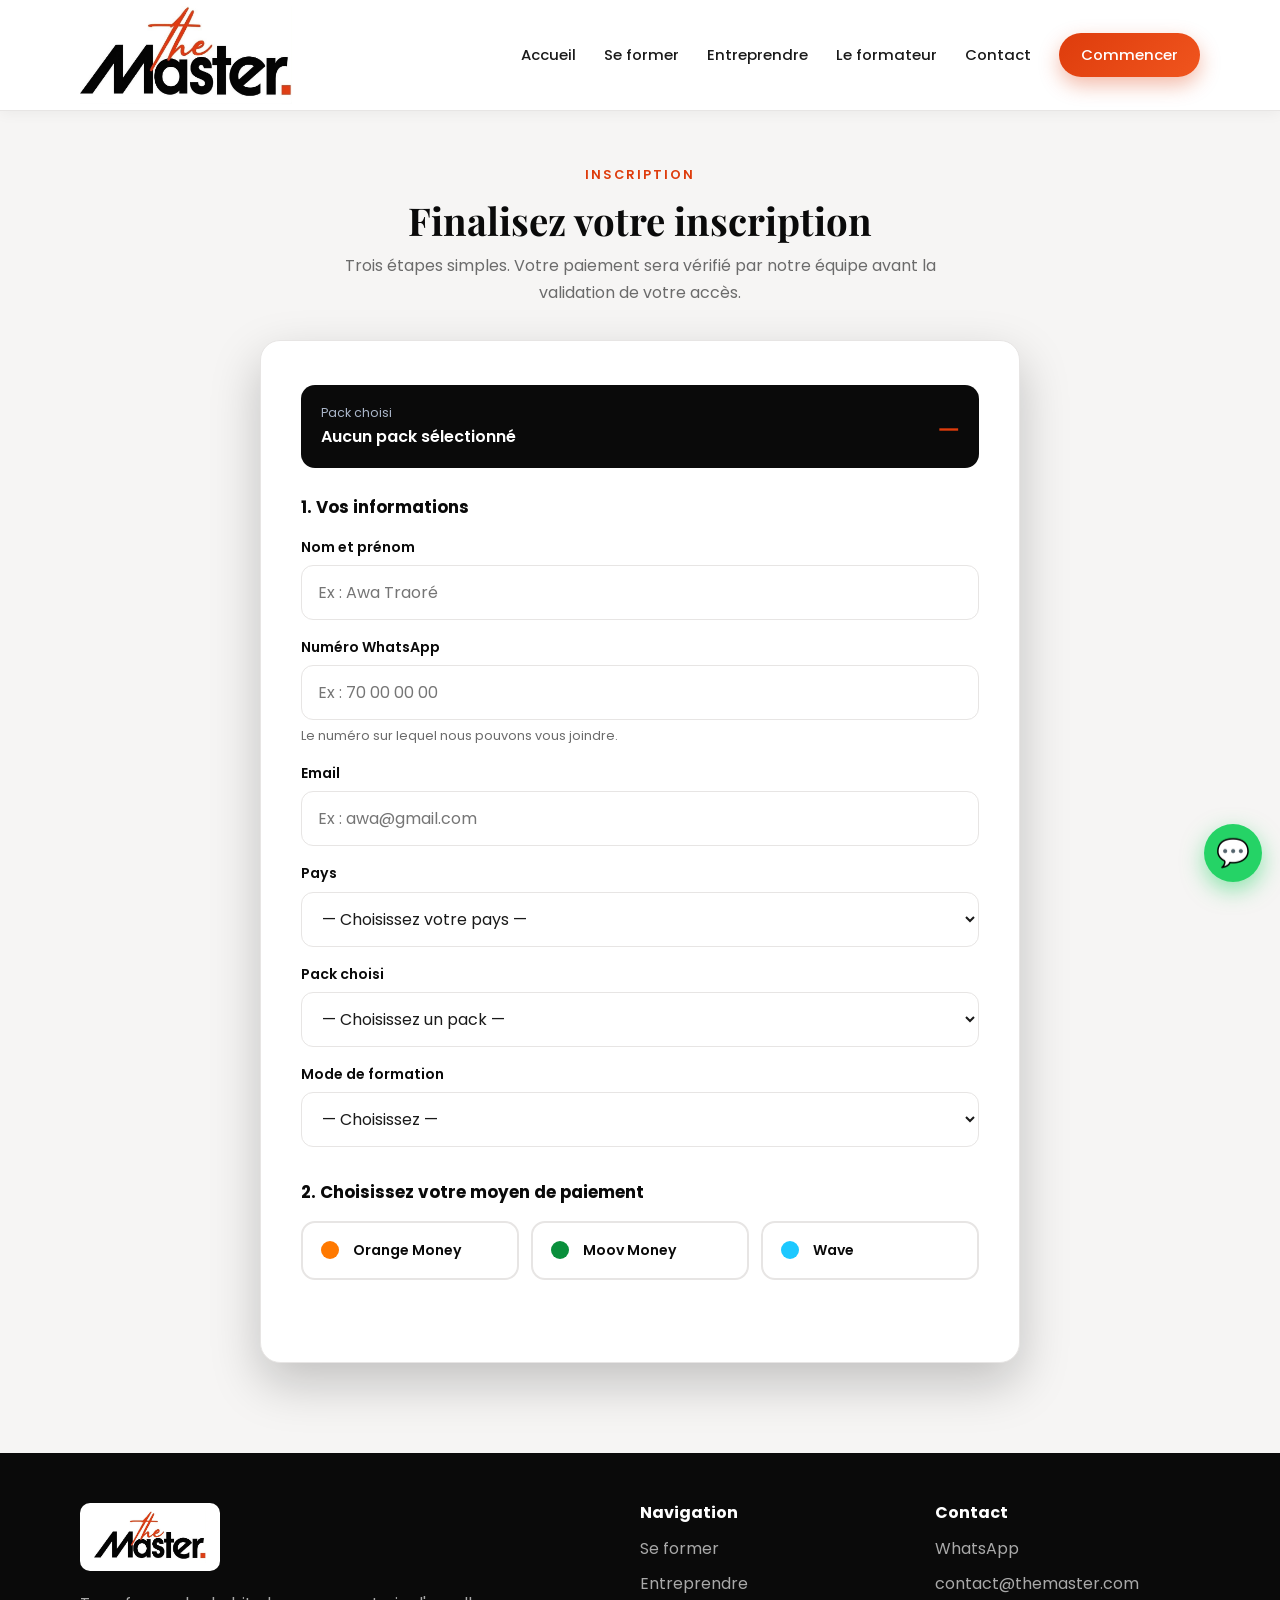
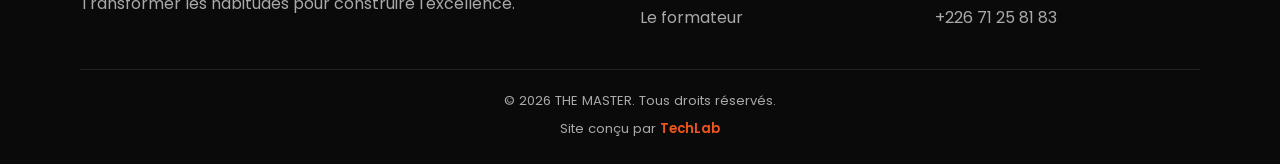
<file: inscription.html>
<!DOCTYPE html>
<html lang="fr">
<head>
  <meta charset="UTF-8">
  <meta name="viewport" content="width=device-width, initial-scale=1.0">
  <title>Inscription — THE MASTER</title>
  <meta name="robots" content="noindex">
  <link rel="preconnect" href="https://fonts.googleapis.com">
  <link rel="preconnect" href="https://fonts.gstatic.com" crossorigin>
  <link href="https://fonts.googleapis.com/css2?family=Playfair+Display:wght@600;700&family=Poppins:wght@400;500;600&display=swap" rel="stylesheet">
  <link rel="stylesheet" href="css/style.css">
  <link rel="icon" href="images/logo.png">
</head>
<body>

  <header class="site-header">
    <div class="container nav">
      <a href="index.html" class="logo"><img src="images/logo.png" alt="THE MASTER" class="logo-img"></a>
      <button class="nav-toggle" aria-label="Ouvrir le menu" aria-expanded="false">
        <span></span><span></span><span></span>
      </button>
      <nav class="nav-links">
        <a href="index.html">Accueil</a>
        <a href="formation.html">Se former</a>
        <a href="entreprendre.html">Entreprendre</a>
        <a href="index.html#formateur">Le formateur</a>
        <a href="index.html#contact">Contact</a>
        <a href="index.html#accueil" class="btn btn-primary">Commencer</a>
      </nav>
    </div>
  </header>

  <main>
    <section class="section section-alt" style="padding-top:50px;">
      <div class="container">

        <div class="form-intro">
          <span class="eyebrow">Inscription</span>
          <h1>Finalisez votre inscription</h1>
          <p>Trois étapes simples. Votre paiement sera vérifié par notre équipe avant la validation de votre accès.</p>
        </div>

        <div class="form-card">
          <form id="form-inscription" name="inscription" method="POST" data-netlify="true" novalidate>
            <input type="hidden" name="form-name" value="inscription">

            <div class="recap-box">
              <div>
                <div style="font-size:0.78rem; color:#aab6c9;">Pack choisi</div>
                <div class="recap-pack" id="recap-nom">Aucun pack sélectionné</div>
              </div>
              <div class="recap-price" id="recap-prix">—</div>
            </div>

            <!-- ÉTAPE 1 -->
            <div class="form-block">
              <div class="form-block-title">1. Vos informations</div>

              <div class="form-group" id="g-nom">
                <label for="nom">Nom et prénom</label>
                <input type="text" id="nom" name="nom" autocomplete="name" placeholder="Ex : Awa Traoré">
                <div class="error-msg">Veuillez entrer votre nom et prénom.</div>
              </div>

              <div class="form-group" id="g-whatsapp">
                <label for="whatsapp">Numéro WhatsApp</label>
                <input type="tel" id="whatsapp" name="whatsapp" autocomplete="tel" inputmode="tel" placeholder="Ex : 70 00 00 00">
                <div class="hint">Le numéro sur lequel nous pouvons vous joindre.</div>
                <div class="error-msg">Veuillez entrer un numéro valide.</div>
              </div>

              <div class="form-group" id="g-email">
                <label for="email">Email</label>
                <input type="email" id="email" name="email" autocomplete="email" placeholder="Ex : awa@gmail.com">
                <div class="error-msg">Veuillez entrer une adresse email valide.</div>
              </div>

              <div class="form-group" id="g-pays">
                <label for="pays">Pays</label>
                <select id="pays" name="pays">
                  <option value="">— Choisissez votre pays —</option>
                  <option>Burkina Faso</option>
                  <option>Côte d'Ivoire</option>
                  <option>Mali</option>
                  <option>Niger</option>
                  <option>Togo</option>
                  <option>Bénin</option>
                  <option>Sénégal</option>
                  <option>Autre</option>
                </select>
                <div class="error-msg">Veuillez choisir votre pays.</div>
              </div>

              <div class="form-group" id="g-pack">
                <label for="pack">Pack choisi</label>
                <select id="pack" name="pack">
                  <option value="">— Choisissez un pack —</option>
                </select>
                <div class="error-msg">Veuillez choisir un pack.</div>
              </div>

              <div class="form-group" id="g-mode">
                <label for="mode">Mode de formation</label>
                <select id="mode" name="mode">
                  <option value="">— Choisissez —</option>
                  <option>En présentiel</option>
                  <option>En ligne</option>
                </select>
                <div class="error-msg">Veuillez choisir un mode de formation.</div>
              </div>
            </div>

            <!-- ÉTAPE 2 -->
            <div class="form-block">
              <div class="form-block-title">2. Choisissez votre moyen de paiement</div>

              <div class="form-group" id="g-paiement">
                <div class="payment-options">
                  <label class="payment-option">
                    <input type="radio" name="paiement" value="orange">
                    <span class="payment-card"><span class="payment-dot dot-orange"></span>Orange Money</span>
                  </label>
                  <label class="payment-option">
                    <input type="radio" name="paiement" value="moov">
                    <span class="payment-card"><span class="payment-dot dot-moov"></span>Moov Money</span>
                  </label>
                  <label class="payment-option">
                    <input type="radio" name="paiement" value="wave">
                    <span class="payment-card"><span class="payment-dot dot-wave"></span>Wave</span>
                  </label>
                </div>
                <div class="error-msg">Veuillez choisir un moyen de paiement.</div>
              </div>

              <div class="payment-details" id="payment-details"></div>
            </div>

            <!-- ÉTAPE 3 -->
            <div class="form-block collapsible" id="confirm-block" style="margin-top:0;">
              <div class="form-block-title">3. Confirmation du paiement</div>
              <p style="color:var(--muted); font-size:0.9rem; margin-bottom:16px;">Une fois le paiement effectué, indiquez qui a payé. Ces informations figureront dans votre message WhatsApp.</p>

              <div class="form-group" id="g-payeur">
                <label for="payeur">Nom du compte qui a effectué le paiement</label>
                <input type="text" id="payeur" name="payeur" autocomplete="off" placeholder="Le nom de votre compte Mobile Money">
                <div class="error-msg">Veuillez entrer le nom du compte.</div>
              </div>

              <div class="form-group" id="g-numero">
                <label for="numero">Numéro qui a effectué le transfert</label>
                <input type="tel" id="numero" name="numero" inputmode="tel" autocomplete="off" placeholder="Ex : 70 00 00 00">
                <div class="error-msg">Veuillez entrer le numéro qui a effectué le transfert.</div>
              </div>

              <div class="form-group" id="g-accord">
                <label class="check-row">
                  <input type="checkbox" id="accord" name="accord">
                  <span>Je confirme que les informations sont exactes et que j'ai effectué le paiement indiqué. Je comprends qu'aucun revenu ni résultat n'est garanti.</span>
                </label>
                <div class="error-msg">Veuillez cocher cette case pour continuer.</div>
              </div>

              <button type="submit" class="btn btn-whatsapp btn-block">💬 Envoyer ma demande sur WhatsApp</button>
              <p class="pending-note">Après l'envoi, nous vérifions votre paiement et vous serez contacté. Pensez à joindre la capture du SMS de paiement dans WhatsApp.</p>
            </div>

          </form>
        </div>

      </div>
    </section>
  </main>

  <footer class="site-footer">
    <div class="container">
      <div class="footer-grid">
        <div>
          <a href="index.html" class="logo"><img src="images/logo.png" alt="THE MASTER" class="logo-img"></a>
          <p style="margin-top:12px;">Transformer les habitudes pour construire l'excellence.</p>
        </div>
        <div>
          <h4>Navigation</h4>
          <ul>
            <li><a href="formation.html">Se former</a></li>
            <li><a href="entreprendre.html">Entreprendre</a></li>
            <li><a href="index.html#formateur">Le formateur</a></li>
          </ul>
        </div>
        <div>
          <h4>Contact</h4>
          <ul>
            <li><a data-wa href="#">WhatsApp</a></li>
            <li><a data-mail href="#"><span data-mail-text></span></a></li>
            <li><a data-tel href="#"><span data-tel-text></span></a></li>
          </ul>
        </div>
      </div>
      <div class="footer-bottom">© <span data-year></span> THE MASTER. Tous droits réservés. <span class="credit">Site conçu par <a href="https://kaderfor.github.io/portfolio-kader/" target="_blank" rel="noopener">TechLab</a></span></div>
    </div>
  </footer>

  <a class="wa-float" data-wa href="#" aria-label="Discuter sur WhatsApp">💬</a>

  <script src="js/config.js"></script>
  <script src="js/main.js"></script>
  <script src="js/inscription.js"></script>
</body>
</html>
</file>
<file: css/style.css>
/* ============ VARIABLES ============ */
:root {
  --navy: #0a1a33;
  --navy-2: #102548;
  --navy-3: #17325f;
  --gold: #c9a24b;
  --gold-2: #e8cb84;
  --white: #ffffff;
  --bg: #f6f7fa;
  --text: #1d2433;
  --muted: #667085;
  --line: #e4e7ec;
  --green: #25d366;
  --orange: #ff7900;
  --moov: #0a8f3c;
  --wave: #1dc8ff;
  --radius: 16px;
  --shadow: 0 10px 30px rgba(10, 26, 51, 0.12);
  --shadow-lg: 0 20px 50px rgba(10, 26, 51, 0.22);
  --max: 1160px;
}

/* ============ BASE ============ */
*, *::before, *::after { box-sizing: border-box; margin: 0; padding: 0; }
html { scroll-behavior: smooth; -webkit-text-size-adjust: 100%; }
body {
  font-family: "Poppins", "Segoe UI", Arial, sans-serif;
  color: var(--text);
  background: var(--white);
  line-height: 1.65;
  font-size: 16px;
  overflow-x: hidden;
}
img { max-width: 100%; display: block; }
a { color: inherit; text-decoration: none; }
ul { list-style: none; }
h1, h2, h3, h4 {
  font-family: "Playfair Display", Georgia, serif;
  line-height: 1.2;
  color: var(--navy);
}
.container { width: 100%; max-width: var(--max); margin: 0 auto; padding: 0 20px; }
.section { padding: 70px 0; }
.section-alt { background: var(--bg); }
.section-dark { background: var(--navy); color: #d7deea; }
.section-dark h2, .section-dark h3 { color: var(--white); }
.text-center { text-align: center; }

.eyebrow {
  display: inline-block;
  color: var(--gold);
  font-weight: 600;
  font-size: 0.8rem;
  letter-spacing: 2px;
  text-transform: uppercase;
  margin-bottom: 12px;
}
.section-title { font-size: clamp(1.7rem, 4.5vw, 2.5rem); margin-bottom: 14px; }
.section-sub { color: var(--muted); max-width: 680px; margin: 0 auto 44px; }
.section-dark .section-sub { color: #aab6c9; }
.gold-line { width: 60px; height: 3px; background: var(--gold); margin: 0 auto 22px; border-radius: 2px; }

/* ============ BOUTONS ============ */
.btn {
  display: inline-flex; align-items: center; justify-content: center; gap: 8px;
  padding: 14px 28px; border-radius: 50px; border: 2px solid transparent;
  font-family: inherit; font-weight: 600; font-size: 0.98rem; cursor: pointer;
  transition: all 0.25s ease; text-align: center;
}
.btn-primary { background: linear-gradient(135deg, var(--gold), var(--gold-2)); color: var(--navy); box-shadow: 0 8px 20px rgba(201, 162, 75, 0.35); }
.btn-primary:hover { transform: translateY(-2px); box-shadow: 0 12px 28px rgba(201, 162, 75, 0.5); }
.btn-outline { border-color: var(--gold); color: var(--gold); background: transparent; }
.btn-outline:hover { background: var(--gold); color: var(--navy); }
.btn-dark { background: var(--navy); color: var(--white); }
.btn-dark:hover { background: var(--navy-3); transform: translateY(-2px); }
.btn-whatsapp { background: var(--green); color: var(--white); box-shadow: 0 8px 20px rgba(37, 211, 102, 0.35); }
.btn-whatsapp:hover { transform: translateY(-2px); filter: brightness(1.05); }
.btn-block { width: 100%; }
.btn[disabled] { opacity: 0.5; cursor: not-allowed; transform: none; }

/* ============ EN-TÊTE ============ */
.site-header {
  position: sticky; top: 0; z-index: 100;
  background: rgba(10, 26, 51, 0.97); backdrop-filter: blur(8px);
  border-bottom: 1px solid rgba(201, 162, 75, 0.25);
}
.nav { display: flex; align-items: center; justify-content: space-between; height: 70px; }
.logo { font-family: "Playfair Display", Georgia, serif; font-size: 1.45rem; font-weight: 700; color: var(--white); letter-spacing: 1px; }
.logo span { color: var(--gold); }
.nav-links {
  position: absolute; top: 70px; left: 0; right: 0;
  background: var(--navy); display: none; flex-direction: column;
  padding: 10px 20px 24px; border-bottom: 1px solid rgba(201, 162, 75, 0.25);
}
.nav-links.open { display: flex; }
.nav-links a { color: #d7deea; padding: 13px 0; border-bottom: 1px solid rgba(255, 255, 255, 0.07); font-weight: 500; }
.nav-links a:hover, .nav-links a.active { color: var(--gold); }
.nav-links .btn { margin-top: 14px; border-bottom: 0; }
.nav-toggle { background: none; border: 0; cursor: pointer; display: flex; flex-direction: column; gap: 5px; padding: 8px; }
.nav-toggle span { display: block; width: 26px; height: 2px; background: var(--gold); transition: 0.3s; }

/* ============ HERO ============ */
.hero {
  background: radial-gradient(circle at 80% 20%, var(--navy-3), var(--navy) 60%);
  color: var(--white); padding: 80px 0 90px; position: relative; overflow: hidden;
}
.hero::after {
  content: ""; position: absolute; width: 420px; height: 420px; right: -140px; bottom: -160px;
  border: 2px solid rgba(201, 162, 75, 0.25); border-radius: 50%;
}
.hero-content { position: relative; z-index: 1; max-width: 760px; }
.hero h1 { color: var(--white); font-size: clamp(2.1rem, 7vw, 3.8rem); margin-bottom: 18px; }
.hero h1 em { color: var(--gold); font-style: normal; }
.hero p { color: #c3cddd; font-size: 1.08rem; margin-bottom: 30px; }
.hero-actions { display: flex; flex-direction: column; gap: 14px; }
.page-hero { padding: 60px 0 56px; }
.page-hero h1 { font-size: clamp(1.9rem, 6vw, 3rem); }

/* ============ PILIERS (THE / MASTER) ============ */
.grid-2, .grid-3, .choice-grid, .packs-grid { display: grid; gap: 24px; grid-template-columns: 1fr; }
.card {
  background: var(--white); border: 1px solid var(--line); border-radius: var(--radius);
  padding: 30px 26px; box-shadow: var(--shadow); transition: transform 0.3s;
}
.card:hover { transform: translateY(-4px); }
.card h3 { font-size: 1.35rem; margin-bottom: 12px; }
.card .big-letter { font-family: "Playfair Display", serif; font-size: 3rem; color: var(--gold); line-height: 1; margin-bottom: 8px; }
.check-list li { position: relative; padding-left: 28px; margin-bottom: 10px; }
.check-list li::before { content: "✓"; position: absolute; left: 0; color: var(--gold); font-weight: 700; }

/* ============ CHOIX DU PARCOURS ============ */
.choice-card {
  background: var(--white); border-radius: 20px; padding: 36px 28px;
  border: 2px solid var(--line); box-shadow: var(--shadow); transition: all 0.3s;
  display: flex; flex-direction: column;
}
.choice-card:hover { border-color: var(--gold); transform: translateY(-6px); box-shadow: var(--shadow-lg); }
.choice-icon {
  width: 64px; height: 64px; border-radius: 18px; display: grid; place-items: center;
  font-size: 1.9rem; background: var(--navy); margin-bottom: 20px;
}
.choice-card h3 { font-size: 1.5rem; margin-bottom: 12px; }
.choice-card p { color: var(--muted); margin-bottom: 18px; }
.choice-card .check-list { margin-bottom: 26px; flex-grow: 1; }

/* ============ FORMATEUR ============ */
.trainer-grid { display: grid; gap: 36px; grid-template-columns: 1fr; align-items: center; }
.trainer-photos { display: grid; grid-template-columns: 1fr 1fr; gap: 14px; }
.trainer-photo {
  border-radius: 18px; overflow: hidden; background: var(--navy-2); aspect-ratio: 3 / 4;
  border: 2px solid rgba(201, 162, 75, 0.45); box-shadow: var(--shadow-lg);
}
.trainer-photo:nth-child(2) { margin-top: 28px; }
.trainer-photo img { width: 100%; height: 100%; object-fit: cover; }
.trainer-photo.placeholder { display: grid; place-items: center; color: var(--gold); font-size: 0.9rem; text-align: center; padding: 14px; }
.trainer-bio h2 { margin-bottom: 6px; }
.trainer-role { color: var(--gold); font-weight: 600; margin-bottom: 16px; }
.trainer-bio p { margin-bottom: 14px; color: #c3cddd; }

/* ============ PACKS ============ */
.pack-card {
  position: relative; background: var(--white); border: 1px solid var(--line);
  border-radius: 20px; padding: 36px 28px 30px; box-shadow: var(--shadow);
  display: flex; flex-direction: column; transition: all 0.3s;
}
.pack-card:hover { transform: translateY(-6px); box-shadow: var(--shadow-lg); }
.pack-card.featured { border: 2px solid var(--gold); }
.pack-badge {
  position: absolute; top: -14px; left: 50%; transform: translateX(-50%);
  background: linear-gradient(135deg, var(--gold), var(--gold-2)); color: var(--navy);
  font-size: 0.75rem; font-weight: 700; padding: 6px 18px; border-radius: 50px;
  letter-spacing: 1px; text-transform: uppercase; white-space: nowrap;
}
.pack-name { font-size: 1.3rem; margin-bottom: 6px; }
.pack-desc { color: var(--muted); font-size: 0.93rem; margin-bottom: 18px; }
.pack-price { font-family: "Playfair Display", serif; font-size: 2.2rem; color: var(--navy); font-weight: 700; margin-bottom: 4px; }
.pack-price small { font-family: "Poppins", sans-serif; font-size: 0.9rem; color: var(--muted); font-weight: 500; }
.pack-price-note { color: var(--gold); font-size: 0.8rem; font-weight: 600; margin-bottom: 14px; }
.pack-list { margin: 18px 0 26px; flex-grow: 1; border-top: 1px solid var(--line); padding-top: 18px; }
.pack-list li { position: relative; padding-left: 26px; margin-bottom: 10px; font-size: 0.94rem; }
.pack-list li::before { content: "✓"; position: absolute; left: 0; color: var(--gold); font-weight: 700; }
.pack-list li.todo { color: var(--muted); font-style: italic; }
.pack-list li.todo::before { content: "…"; }

/* ============ AVERTISSEMENTS / INFO ============ */
.notice {
  background: #fffaf0; border-left: 4px solid var(--gold); border-radius: 10px;
  padding: 18px 20px; font-size: 0.92rem; color: #5a4a1f; margin-top: 36px;
}
.notice strong { color: var(--navy); }
.info-box { background: var(--bg); border: 1px dashed var(--gold); border-radius: 14px; padding: 20px; font-size: 0.95rem; }

/* ============ SECTION FOREVER (dépliable) ============ */
.collapsible { display: none; margin-top: 30px; }
.collapsible.open { display: block; animation: fadeIn 0.5s ease; }
.forever-box {
  background: var(--white); border: 1px solid var(--line); border-radius: 20px;
  padding: 34px 26px; box-shadow: var(--shadow);
}
.forever-box h3 { font-size: 1.6rem; margin-bottom: 14px; }
.forever-box p { margin-bottom: 14px; color: var(--muted); }
.toggle-wrap { text-align: center; margin-top: 30px; }
@keyframes fadeIn { from { opacity: 0; transform: translateY(10px); } to { opacity: 1; transform: none; } }

/* ============ ÉTAPES / PROCESSUS ============ */
.steps { counter-reset: step; display: grid; gap: 18px; grid-template-columns: 1fr; }
.step { position: relative; background: var(--white); border-radius: 16px; padding: 22px 20px 22px 74px; border: 1px solid var(--line); }
.step::before {
  counter-increment: step; content: counter(step);
  position: absolute; left: 18px; top: 20px; width: 40px; height: 40px; border-radius: 50%;
  background: var(--navy); color: var(--gold); font-weight: 700; display: grid; place-items: center;
}
.step h4 { font-size: 1.05rem; margin-bottom: 4px; }
.step p { color: var(--muted); font-size: 0.93rem; }

/* ============ FORMULAIRE & PAIEMENT ============ */
.form-card {
  background: var(--white); border-radius: 20px; padding: 30px 22px;
  box-shadow: var(--shadow-lg); border: 1px solid var(--line); max-width: 760px; margin: 0 auto;
}
.form-card h2 { font-size: 1.5rem; margin-bottom: 6px; }
.form-card .form-sub { color: var(--muted); margin-bottom: 26px; font-size: 0.93rem; }
.form-block { margin-bottom: 32px; }
.form-block-title { font-weight: 700; color: var(--navy); margin-bottom: 14px; font-size: 1.05rem; }
.form-group { margin-bottom: 16px; }
.form-group label { display: block; font-weight: 600; font-size: 0.88rem; margin-bottom: 6px; color: var(--navy); }
.form-group input, .form-group select {
  width: 100%; padding: 14px 16px; border: 1.5px solid var(--line); border-radius: 12px;
  font-family: inherit; font-size: 1rem; background: var(--white); color: var(--text);
  transition: border-color 0.2s, box-shadow 0.2s;
}
.form-group input:focus, .form-group select:focus {
  outline: none; border-color: var(--gold); box-shadow: 0 0 0 4px rgba(201, 162, 75, 0.18);
}
.form-group .hint { font-size: 0.8rem; color: var(--muted); margin-top: 5px; }
.error-msg { color: #c0392b; font-size: 0.85rem; margin-top: 6px; display: none; }
.form-group.invalid input, .form-group.invalid select { border-color: #c0392b; }
.form-group.invalid .error-msg { display: block; }

.recap-box {
  background: var(--navy); color: var(--white); border-radius: 14px; padding: 18px 20px;
  display: flex; justify-content: space-between; align-items: center; gap: 12px; flex-wrap: wrap; margin-bottom: 26px;
}
.recap-box .recap-pack { font-weight: 600; }
.recap-box .recap-price { color: var(--gold); font-family: "Playfair Display", serif; font-size: 1.5rem; font-weight: 700; }

.payment-options { display: grid; gap: 12px; grid-template-columns: 1fr; }
.payment-option { position: relative; display: block; cursor: pointer; }
.payment-option input { position: absolute; opacity: 0; pointer-events: none; }
.payment-card {
  display: flex; align-items: center; gap: 14px; padding: 16px 18px;
  border: 2px solid var(--line); border-radius: 14px; background: var(--white); transition: all 0.25s; font-weight: 600;
}
.payment-dot { width: 18px; height: 18px; border-radius: 50%; flex-shrink: 0; }
.dot-orange { background: var(--orange); }
.dot-moov { background: var(--moov); }
.dot-wave { background: var(--wave); }
.payment-option input:checked + .payment-card { border-color: var(--gold); background: #fffaf0; box-shadow: 0 6px 18px rgba(201, 162, 75, 0.22); }
.payment-option input:focus-visible + .payment-card { outline: 3px solid var(--gold); }

.payment-details { display: none; margin-top: 22px; background: var(--bg); border: 1px solid var(--line); border-radius: 16px; padding: 22px 20px; }
.payment-details.show { display: block; animation: fadeIn 0.4s ease; }
.pay-line { display: flex; justify-content: space-between; gap: 12px; padding: 10px 0; border-bottom: 1px solid var(--line); font-size: 0.95rem; flex-wrap: wrap; }
.pay-line:last-of-type { border-bottom: 0; }
.pay-line span:first-child { color: var(--muted); }
.pay-line strong { color: var(--navy); word-break: break-all; }
.code-box {
  background: var(--navy); color: var(--gold-2); border-radius: 12px; padding: 14px 16px;
  font-family: "Courier New", monospace; font-size: 0.95rem; word-break: break-all; margin: 14px 0;
}
.pay-steps { margin: 16px 0 6px 20px; list-style: decimal; font-size: 0.93rem; color: var(--text); }
.pay-steps li { margin-bottom: 6px; }
.btn-small { padding: 10px 18px; font-size: 0.85rem; }

.status-badge { display: inline-block; padding: 8px 18px; border-radius: 50px; font-weight: 700; font-size: 0.85rem; }
.status-pending { background: #fff3cd; color: #8a6d00; }
.status-ok { background: #d4f5df; color: #0b6b2e; }

/* ============ CONFIRMATION ============ */
.confirm-card { max-width: 720px; margin: 0 auto; text-align: center; background: var(--white); border-radius: 22px; padding: 44px 24px; box-shadow: var(--shadow-lg); }
.confirm-icon { width: 80px; height: 80px; border-radius: 50%; background: #fff3cd; display: grid; place-items: center; font-size: 2.2rem; margin: 0 auto 20px; }
.confirm-card h1 { font-size: 1.9rem; margin-bottom: 12px; }
.confirm-card .steps { text-align: left; margin: 28px 0; }

/* ============ CONTACT ============ */
.contact-grid { display: grid; gap: 18px; grid-template-columns: 1fr; }
.contact-item {
  display: flex; align-items: center; gap: 16px; background: var(--white); border: 1px solid var(--line);
  border-radius: 16px; padding: 20px; transition: all 0.25s;
}
.contact-item:hover { border-color: var(--gold); transform: translateY(-3px); box-shadow: var(--shadow); }
.contact-ico { width: 52px; height: 52px; border-radius: 14px; background: var(--navy); display: grid; place-items: center; font-size: 1.4rem; flex-shrink: 0; }
.contact-item strong { display: block; color: var(--navy); }
.contact-item span { color: var(--muted); font-size: 0.9rem; word-break: break-all; }

/* ============ PIED DE PAGE ============ */
.site-footer { background: var(--navy); color: #aab6c9; padding: 50px 0 24px; }
.footer-grid { display: grid; gap: 30px; grid-template-columns: 1fr; margin-bottom: 30px; }
.site-footer h4 { color: var(--white); font-family: "Poppins", sans-serif; font-size: 1rem; margin-bottom: 14px; }
.site-footer li { margin-bottom: 8px; }
.site-footer a:hover { color: var(--gold); }
.footer-bottom { border-top: 1px solid rgba(255, 255, 255, 0.1); padding-top: 20px; font-size: 0.82rem; text-align: center; }

/* ============ BOUTON WHATSAPP FLOTTANT ============ */
.wa-float {
  position: fixed; right: 18px; bottom: 18px; z-index: 90; width: 58px; height: 58px; border-radius: 50%;
  background: var(--green); color: var(--white); display: grid; place-items: center; font-size: 1.7rem;
  box-shadow: 0 8px 22px rgba(37, 211, 102, 0.5); transition: transform 0.25s;
}
.wa-float:hover { transform: scale(1.1); }

/* ============ ANIMATION D'APPARITION ============ */
.reveal { opacity: 0; transform: translateY(26px); transition: opacity 0.7s ease, transform 0.7s ease; }
.reveal.visible { opacity: 1; transform: none; }
@media (prefers-reduced-motion: reduce) {
  .reveal { opacity: 1; transform: none; transition: none; }
  html { scroll-behavior: auto; }
}

/* ============ TABLETTE (≥ 700px) ============ */
@media (min-width: 700px) {
  .section { padding: 90px 0; }
  .hero-actions { flex-direction: row; }
  .grid-2, .choice-grid { grid-template-columns: repeat(2, 1fr); }
  .grid-3, .packs-grid { grid-template-columns: repeat(2, 1fr); }
  .payment-options { grid-template-columns: repeat(3, 1fr); }
  .contact-grid { grid-template-columns: repeat(2, 1fr); }
  .footer-grid { grid-template-columns: 2fr 1fr 1fr; }
  .form-card { padding: 44px 40px; }
  .steps { grid-template-columns: repeat(2, 1fr); }
}

/* ============ ORDINATEUR (≥ 1000px) ============ */
@media (min-width: 1000px) {
  .nav-toggle { display: none; }
  .nav-links {
    position: static; display: flex; flex-direction: row; align-items: center; gap: 28px;
    padding: 0; background: none; border: 0;
  }
  .nav-links a { border: 0; padding: 0; font-size: 0.93rem; }
  .nav-links .btn { margin: 0; padding: 10px 22px; }
  .grid-3, .packs-grid { grid-template-columns: repeat(3, 1fr); }
  .trainer-grid { grid-template-columns: 1fr 1.1fr; gap: 64px; }
  .hero { padding: 120px 0 130px; }
  .steps { grid-template-columns: repeat(3, 1fr); }
}

/* ============ TABLEAU DE COMPARAISON ============ */
.table-wrap { overflow-x: auto; background: var(--white); border-radius: 16px; box-shadow: var(--shadow); border: 1px solid var(--line); -webkit-overflow-scrolling: touch; }
.compare-table { width: 100%; border-collapse: collapse; min-width: 580px; font-size: 0.93rem; }
.compare-table th, .compare-table td { padding: 14px 16px; text-align: center; border-bottom: 1px solid var(--line); }
.compare-table th:first-child, .compare-table td:first-child { text-align: left; font-weight: 500; }
.compare-table thead th { background: var(--navy); color: var(--white); font-family: "Poppins", sans-serif; font-size: 0.9rem; border-bottom: 0; }
.compare-table thead th.col-featured { background: var(--gold); color: var(--navy); }
.compare-table tbody tr:last-child td { border-bottom: 0; }
.compare-table .yes { color: var(--gold); font-weight: 700; font-size: 1.1rem; }
.compare-table .no { color: #c4cad4; }
.compare-table .price-row td { font-weight: 700; color: var(--navy); background: var(--bg); }
.table-hint { font-size: 0.8rem; color: var(--muted); margin-top: 10px; text-align: center; }
@media (min-width: 700px) { .table-hint { display: none; } }

/* ============ CASE À COCHER & COPIE ============ */
.check-row { display: flex; gap: 12px; align-items: flex-start; font-size: 0.9rem; color: var(--text); cursor: pointer; }
.check-row input { width: 20px; height: 20px; margin-top: 3px; accent-color: var(--gold); flex-shrink: 0; }
.pay-actions { display: flex; gap: 10px; flex-wrap: wrap; margin-top: 4px; }
.form-intro { text-align: center; max-width: 640px; margin: 0 auto 34px; }
.form-intro h1 { font-size: clamp(1.8rem, 5vw, 2.4rem); margin-bottom: 10px; }
.form-intro p { color: var(--muted); }
.pending-note { margin-top: 18px; font-size: 0.88rem; color: var(--muted); text-align: center; }

/* ============ THÈME COULEURS DU LOGO (noir / orange / blanc) ============ */
:root {
  --navy: #0a0a0a;
  --navy-2: #161616;
  --navy-3: #262626;
  --gold: #de3c0c;
  --gold-2: #f0551e;
  --bg: #f6f5f4;
  --text: #1a1a1a;
  --muted: #6b6b6b;
  --line: #e7e5e4;
  --shadow: 0 10px 30px rgba(10, 10, 10, 0.12);
  --shadow-lg: 0 20px 50px rgba(10, 10, 10, 0.22);
}

/* ----- En-tête blanc avec logo ----- */
.site-header {
  background: rgba(255, 255, 255, 0.97);
  border-bottom: 1px solid var(--line);
  box-shadow: 0 2px 14px rgba(0, 0, 0, 0.05);
}
.logo-img { height: 46px; width: auto; display: block; }
.nav-links a { color: var(--text); }
.nav-links a:hover, .nav-links a.active { color: var(--gold); }
.nav-links a.btn-primary, .nav-links a.btn-primary:hover { color: #fff; }
@media (max-width: 999px) {
  .nav-links { background: #fff; border-bottom: 1px solid var(--line); }
  .nav-links a { border-bottom-color: var(--line); }
}

/* ----- Boutons ----- */
.btn-primary {
  background: linear-gradient(135deg, var(--gold), var(--gold-2));
  color: #fff;
  box-shadow: 0 8px 20px rgba(222, 60, 12, 0.35);
}
.btn-primary:hover { box-shadow: 0 12px 28px rgba(222, 60, 12, 0.5); }
.btn-outline:hover { color: #fff; }

/* ----- Hero noir avec lueur orange ----- */
.hero {
  background:
    radial-gradient(circle at 80% 15%, rgba(222, 60, 12, 0.3), transparent 45%),
    linear-gradient(160deg, #161616, #0a0a0a);
}
.hero::after { border-color: rgba(222, 60, 12, 0.3); }
.hero p, .trainer-bio p { color: #d0d0d0; }

/* ----- Sections sombres et pied de page (gris neutres) ----- */
.section-dark { color: #d6d6d6; }
.section-dark .section-sub { color: #a9a9a9; }
.site-footer { color: #a9a9a9; }
.site-footer .logo { display: inline-block; background: #fff; padding: 8px 14px; border-radius: 10px; }
.site-footer .logo-img { height: 38px; }

/* ----- Éléments mis en valeur ----- */
.pack-badge { color: #fff; }
.compare-table thead th.col-featured { background: var(--gold); color: #fff; }
.notice { background: #fff4ef; color: #5a2a1a; }
.payment-option input:checked + .payment-card {
  background: #fff4ef;
  box-shadow: 0 6px 18px rgba(222, 60, 12, 0.2);
}
.form-group input:focus, .form-group select:focus { box-shadow: 0 0 0 4px rgba(222, 60, 12, 0.18); }
.trainer-photo { border-color: rgba(222, 60, 12, 0.5); }

/* ============ LOGO PLUS GRAND ============ */
.nav { height: 88px; }
.logo-img { height: 68px; }

/* le menu mobile doit s'ouvrir juste sous l'en-tête, quelle que soit sa hauteur */
@media (max-width: 999px) {
  .nav-links { top: 100%; }
}

/* ordinateur : en-tête et logo encore plus grands */
@media (min-width: 1000px) {
  .nav { height: 110px; }
  .logo-img { height: 98px; }
}

/* les liens du type index.html#formateur ne passent plus sous l'en-tête */
html { scroll-padding-top: 110px; }

/* pied de page */
.site-footer .logo-img { height: 52px; }

/* ============ VUES (effet « nouvelle page ») ============ */
[hidden] { display: none !important; }
[data-view]:not([hidden]) { animation: fadeIn 0.45s ease; }
.back-link { display: inline-flex; align-items: center; gap: 8px; font-weight: 600; color: var(--navy); margin-bottom: 22px; }
.back-link:hover { color: var(--gold); }

/* ============ IMAGES DES PACKS ============ */
.pack-image { border-radius: 14px; overflow: hidden; aspect-ratio: 4 / 3; background: var(--bg); margin-bottom: 20px; border: 1px solid var(--line); }
.pack-image img { width: 100%; height: 100%; object-fit: cover; }
.pack-image.placeholder { display: grid; place-items: center; text-align: center; padding: 14px; color: var(--muted); font-size: 0.85rem; border: 2px dashed var(--gold); }
.pack-list li.list-title { padding-left: 0; margin-top: 8px; color: var(--navy); }
.pack-list li.list-title::before { content: ""; }

/* ============ VIDÉOS DE TÉMOIGNAGES ============ */
.video-grid { display: grid; gap: 24px; grid-template-columns: 1fr; }
.video-card { background: var(--white); border: 1px solid var(--line); border-radius: var(--radius); overflow: hidden; box-shadow: var(--shadow); text-align: left; }
.video-card video { width: 100%; max-height: 72vh; background: #000; display: block; }
.video-placeholder { aspect-ratio: 16 / 9; display: grid; place-items: center; background: var(--navy-2); color: var(--gold-2); font-weight: 600; }
.video-info { padding: 16px 18px; }
.video-info strong { display: block; color: var(--navy); }
.video-info span { color: var(--muted); font-size: 0.9rem; }
.fine-print { font-size: 0.82rem; color: var(--muted); margin-top: 22px; }
@media (min-width: 1000px) { .video-grid { grid-template-columns: repeat(3, 1fr); } }

/* ============ CRÉDIT DU SITE ============ */
.footer-bottom .credit { display: block; margin-top: 6px; }
.footer-bottom .credit a { color: var(--gold-2); font-weight: 600; }
.footer-bottom .credit a:hover { text-decoration: underline; }
</file>
